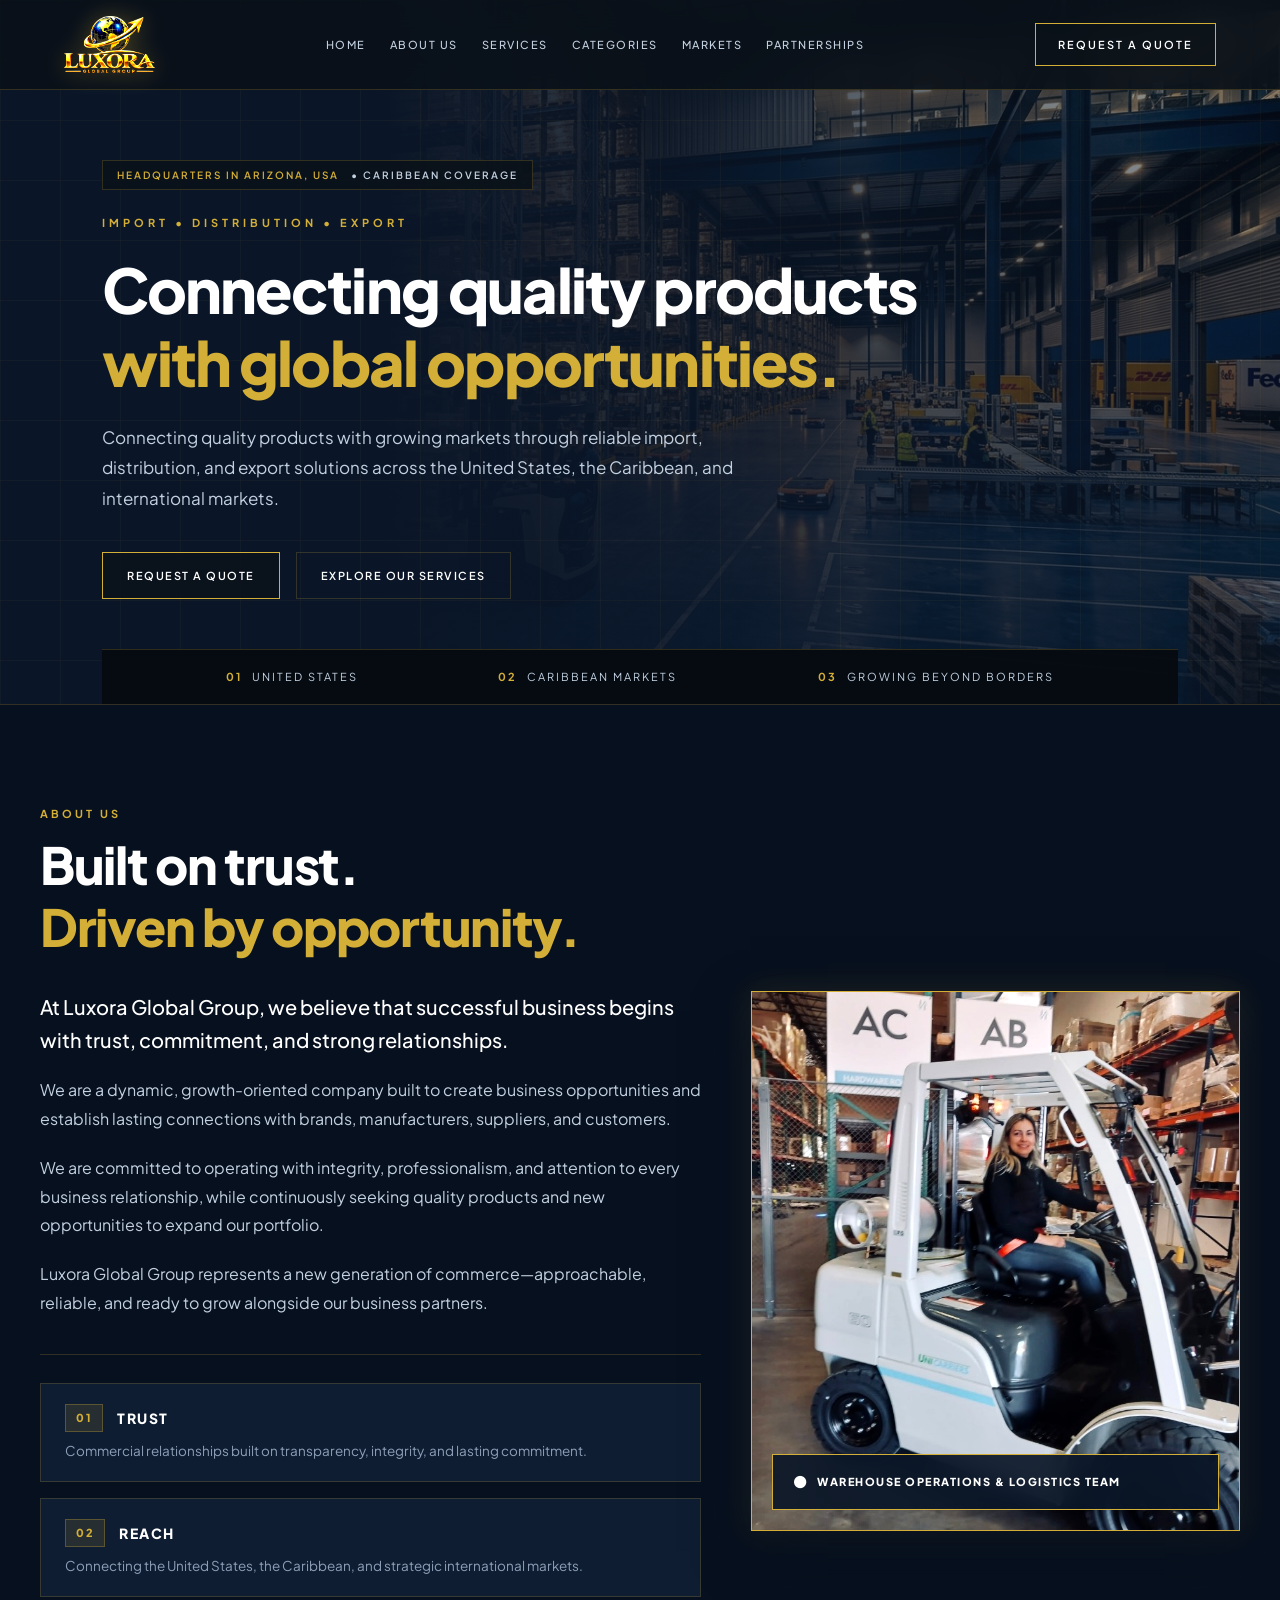
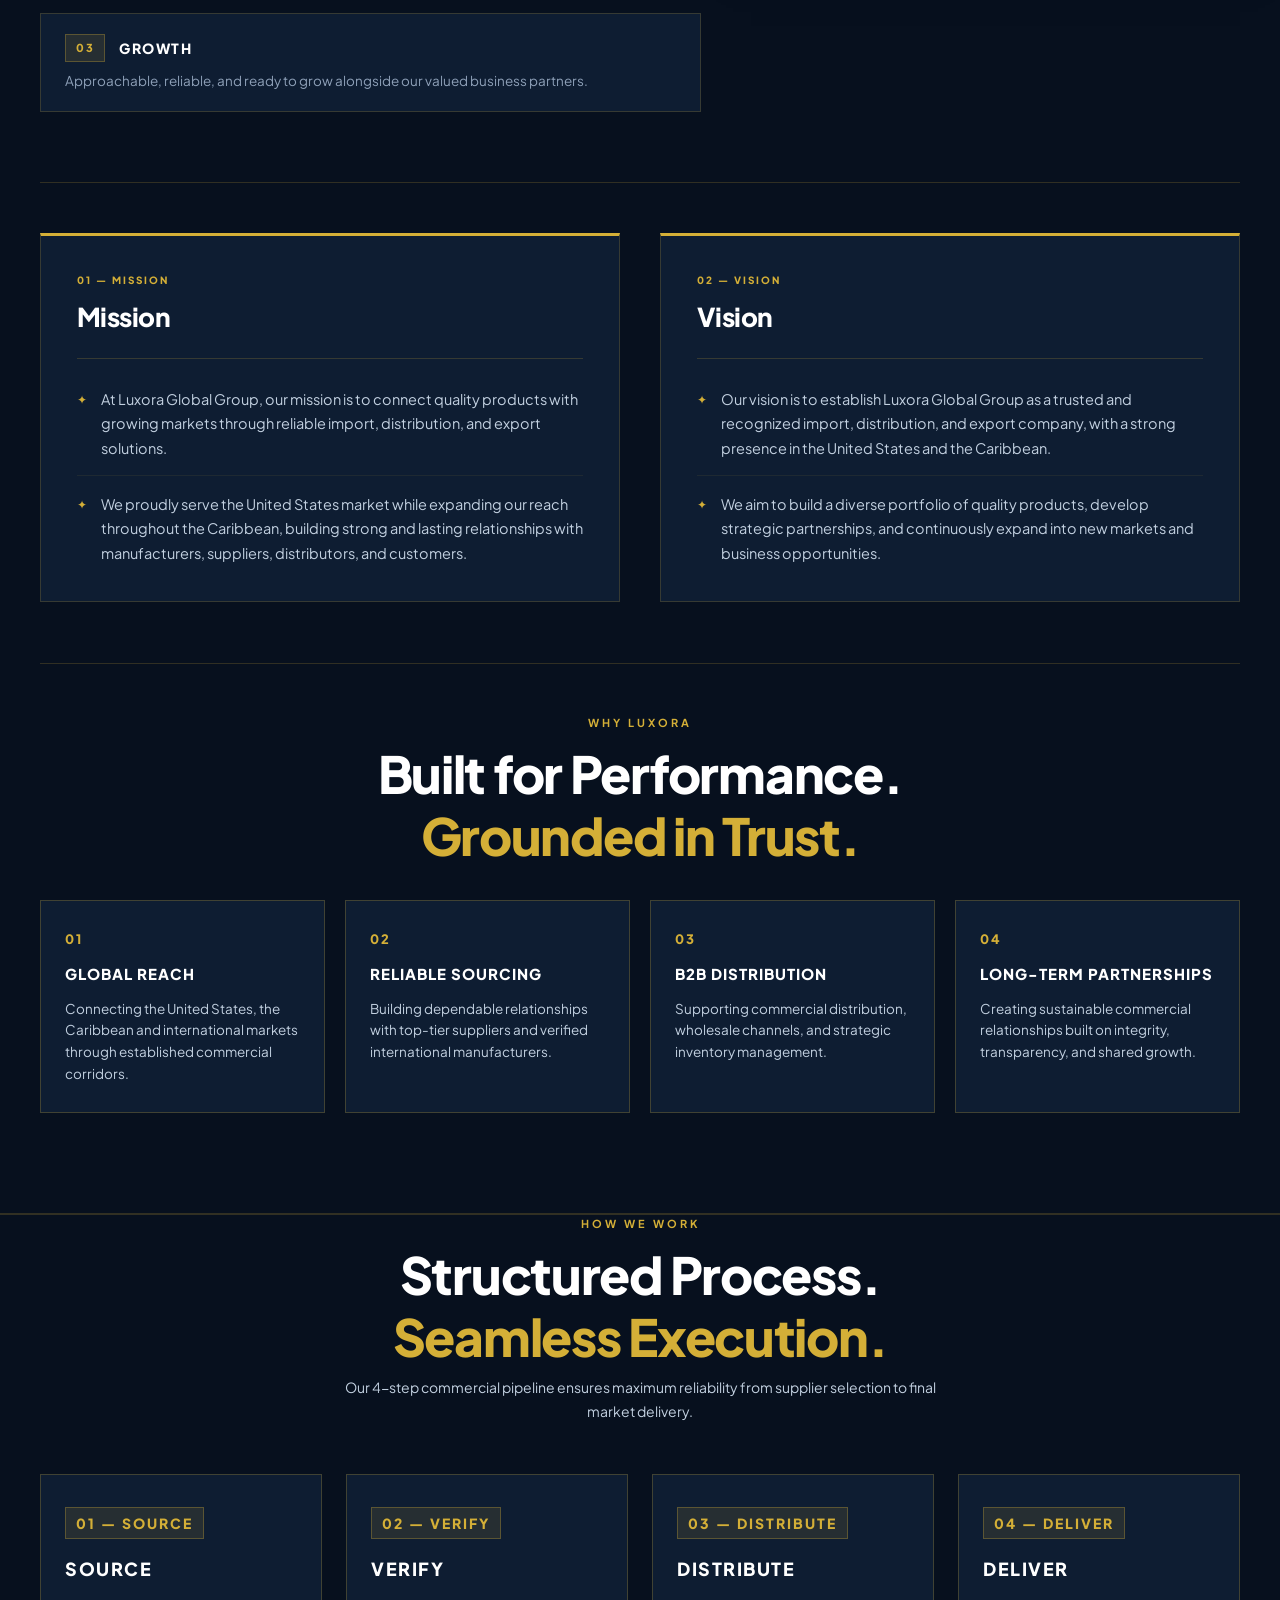
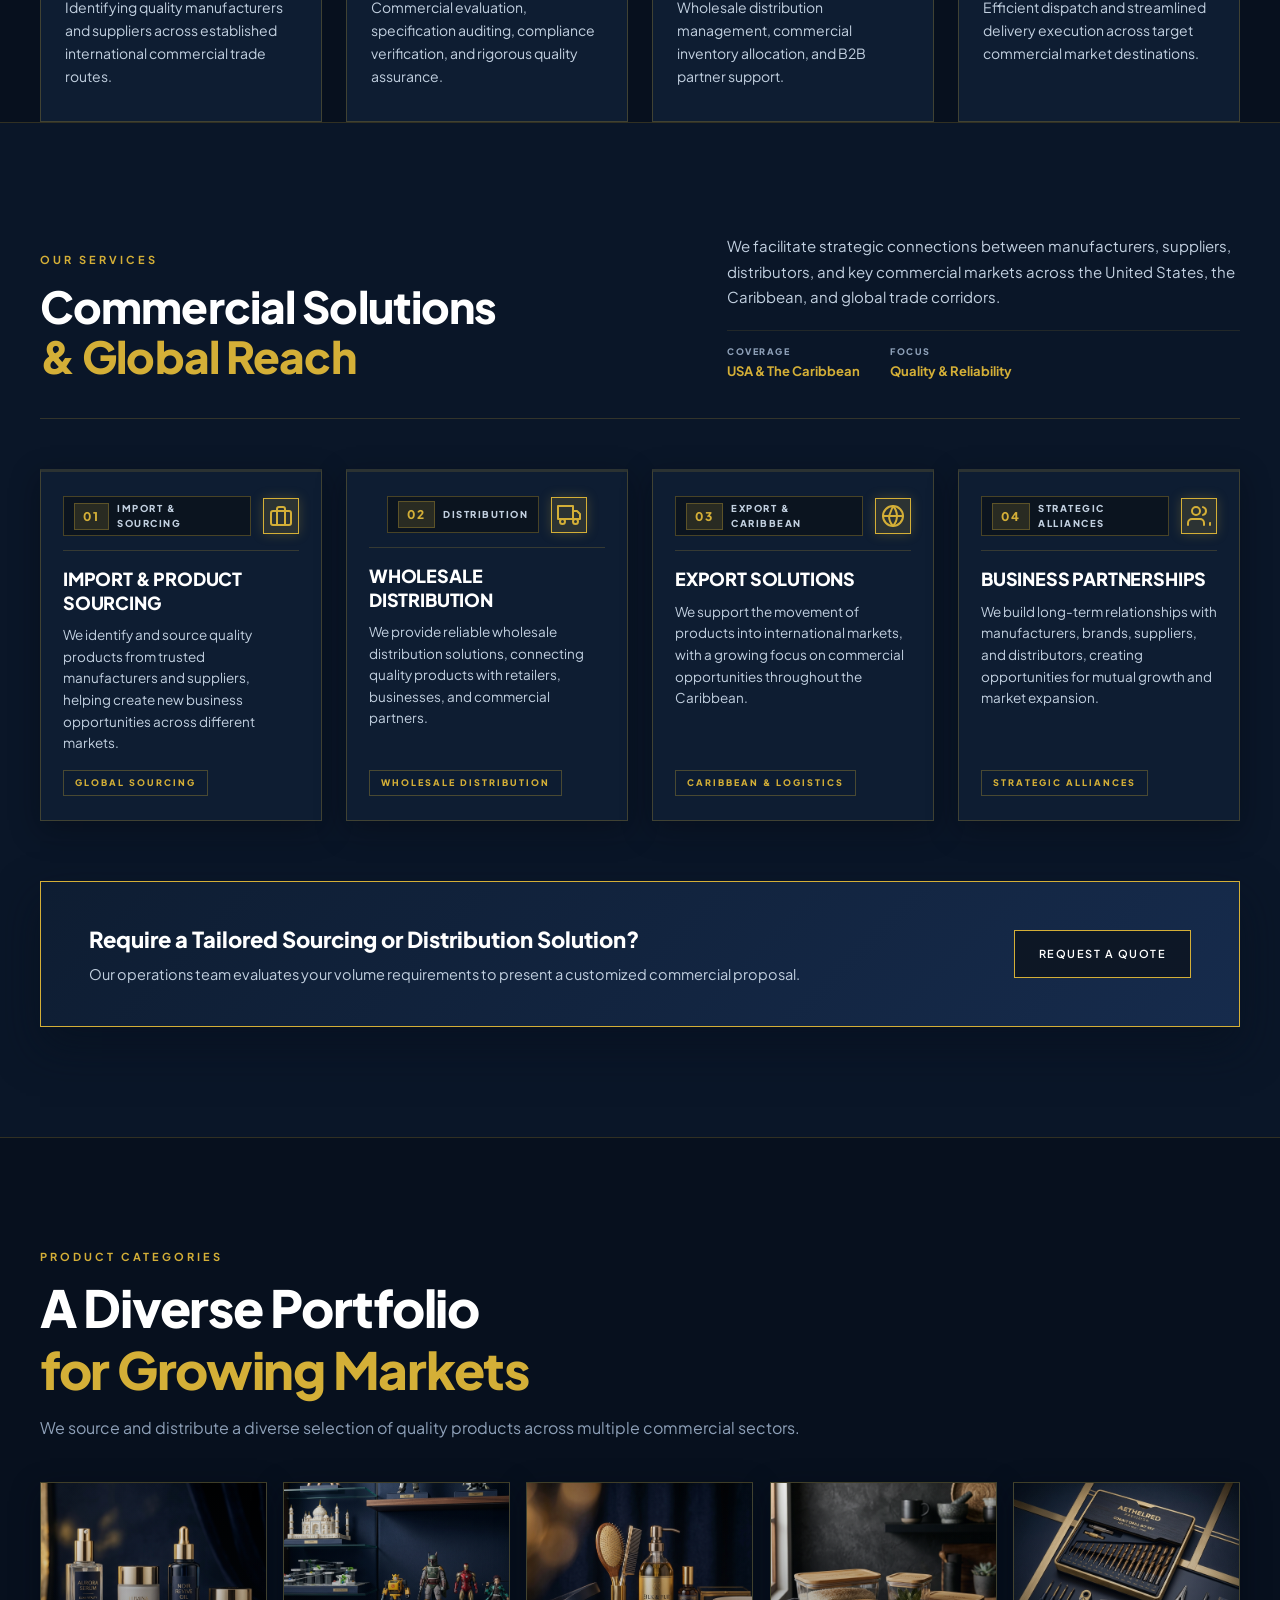
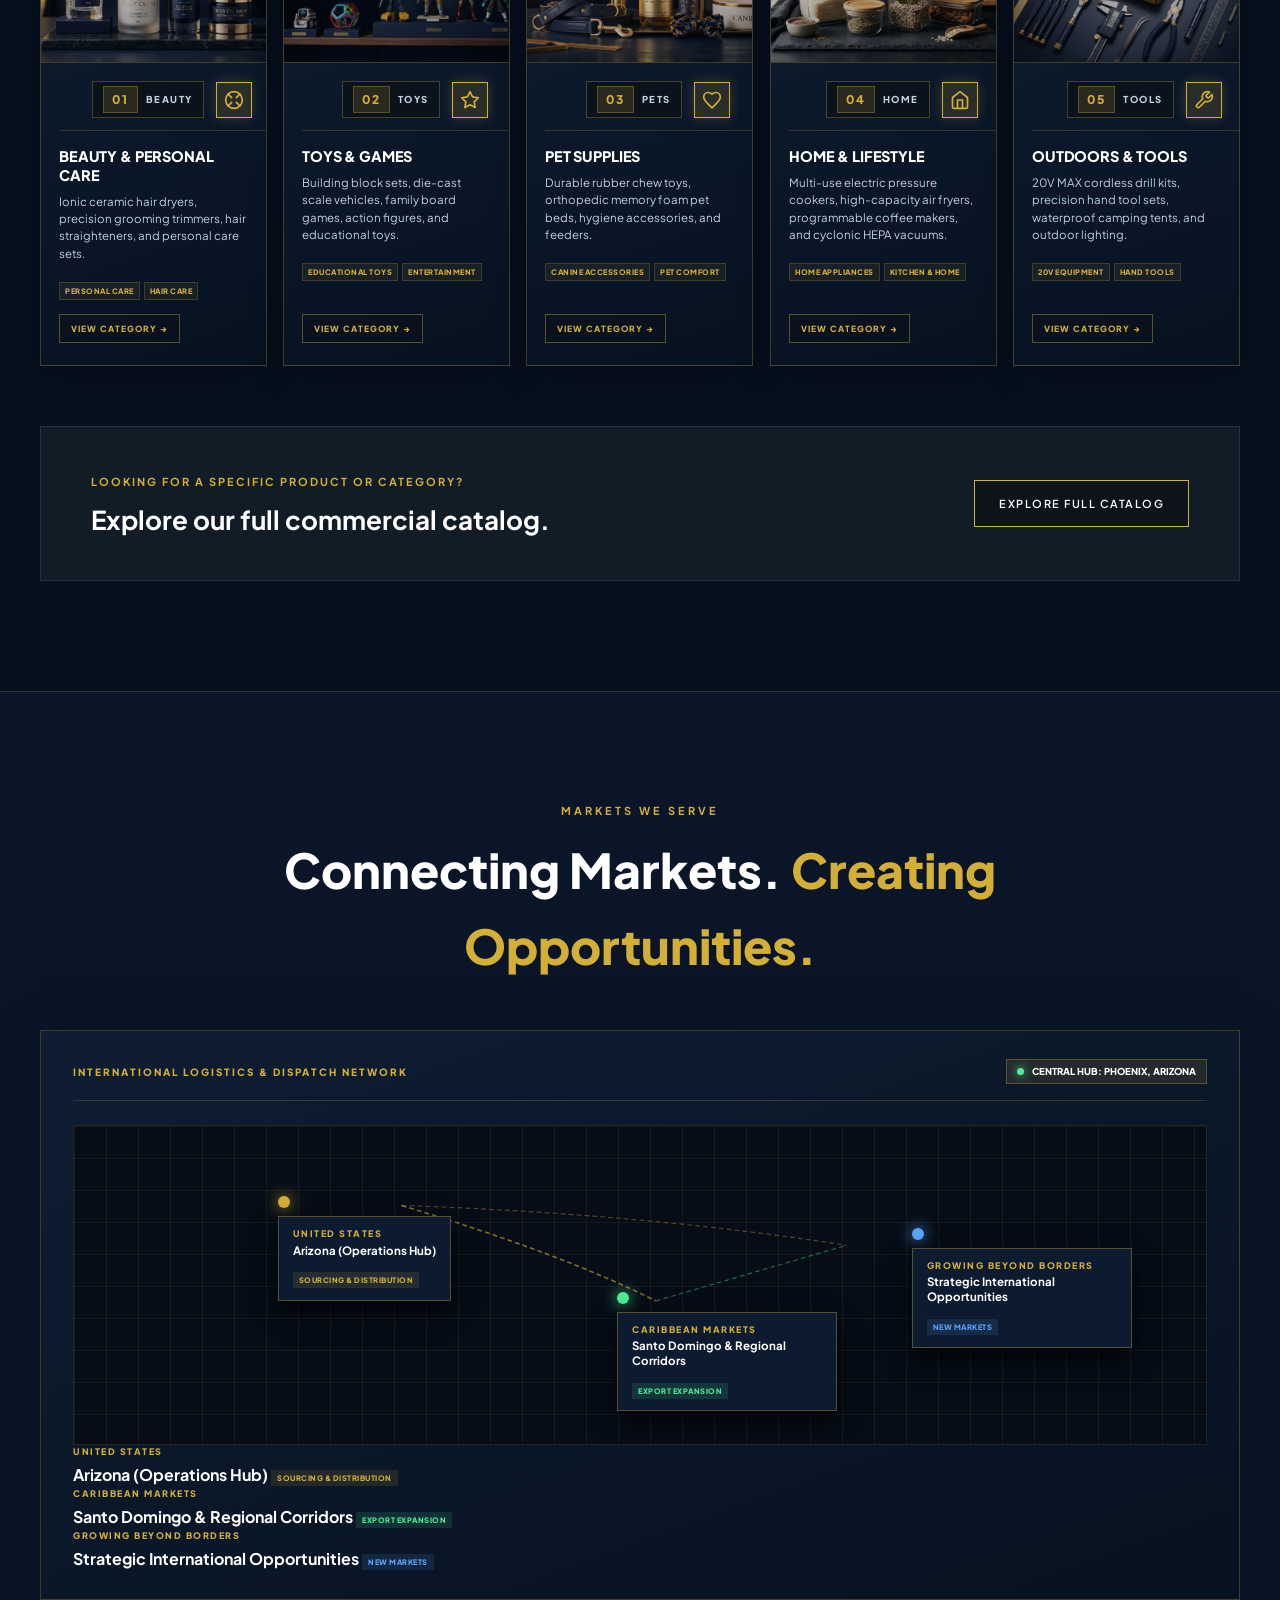
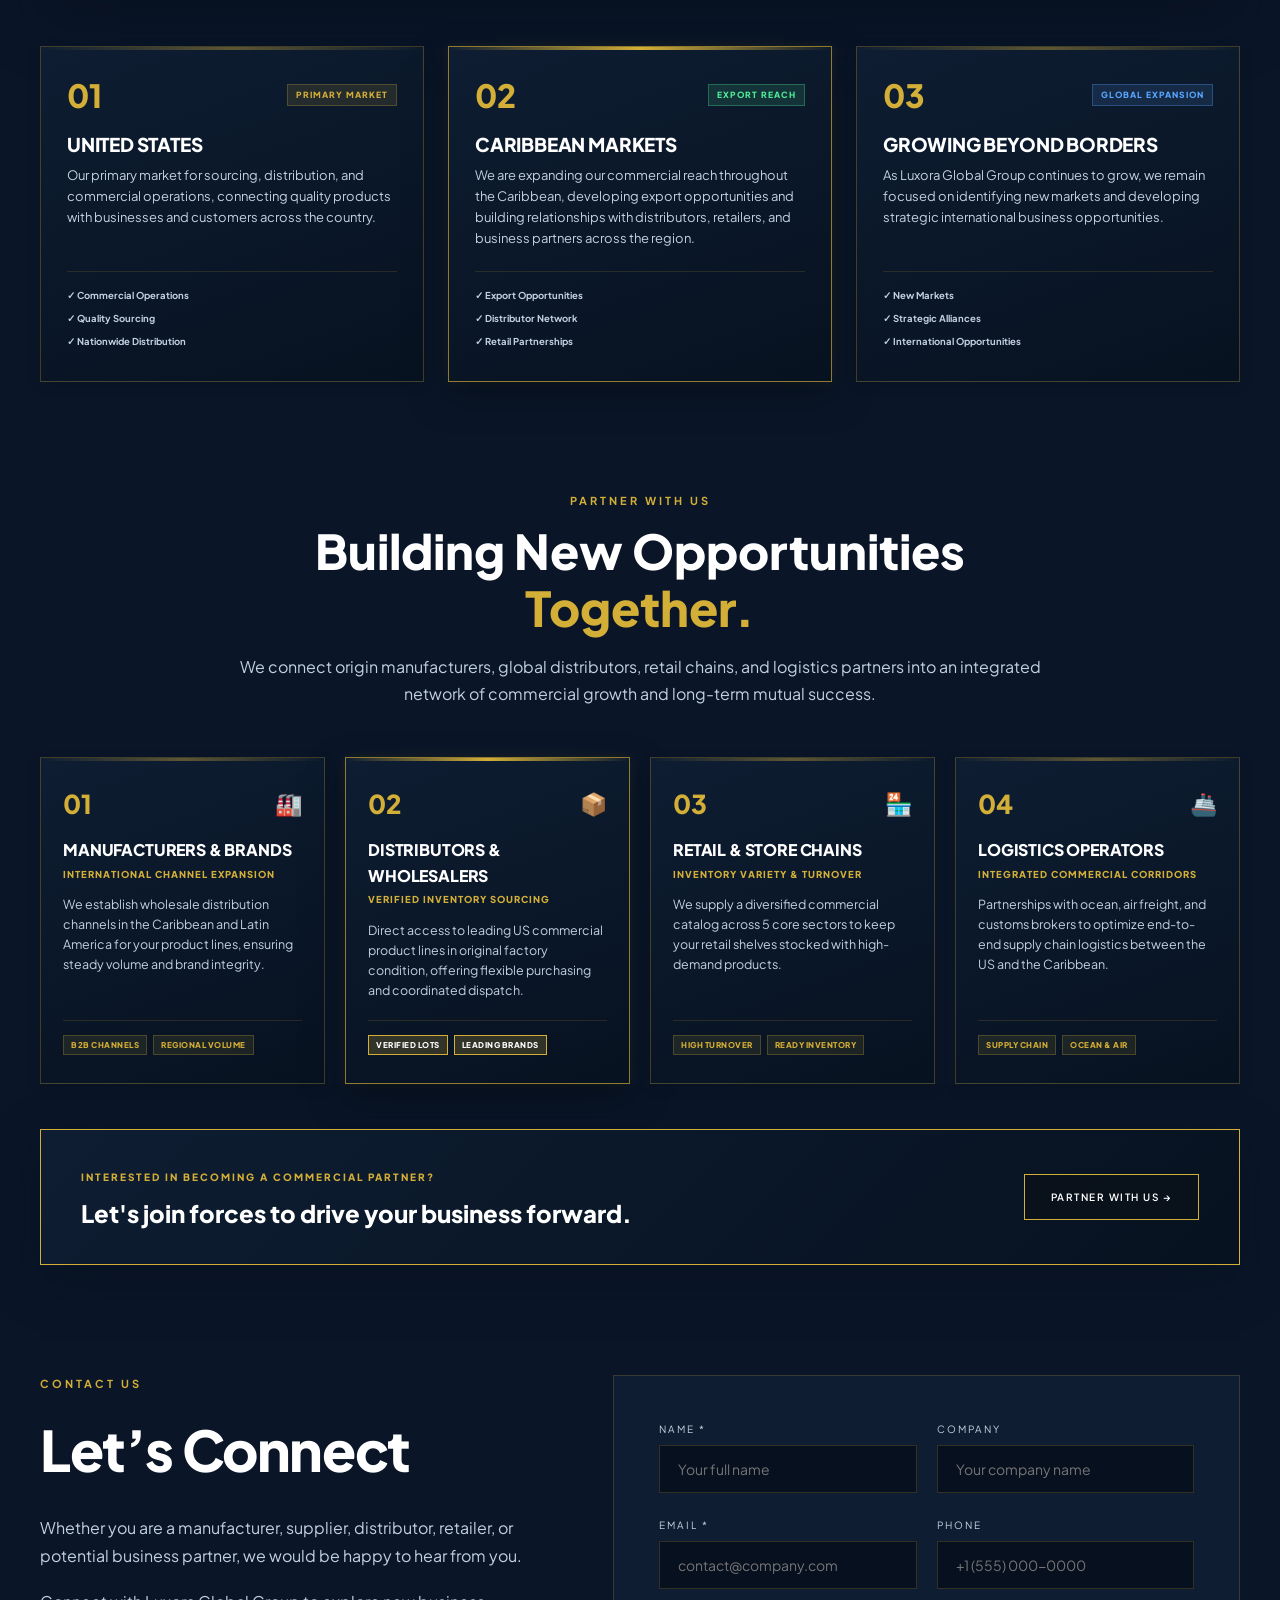
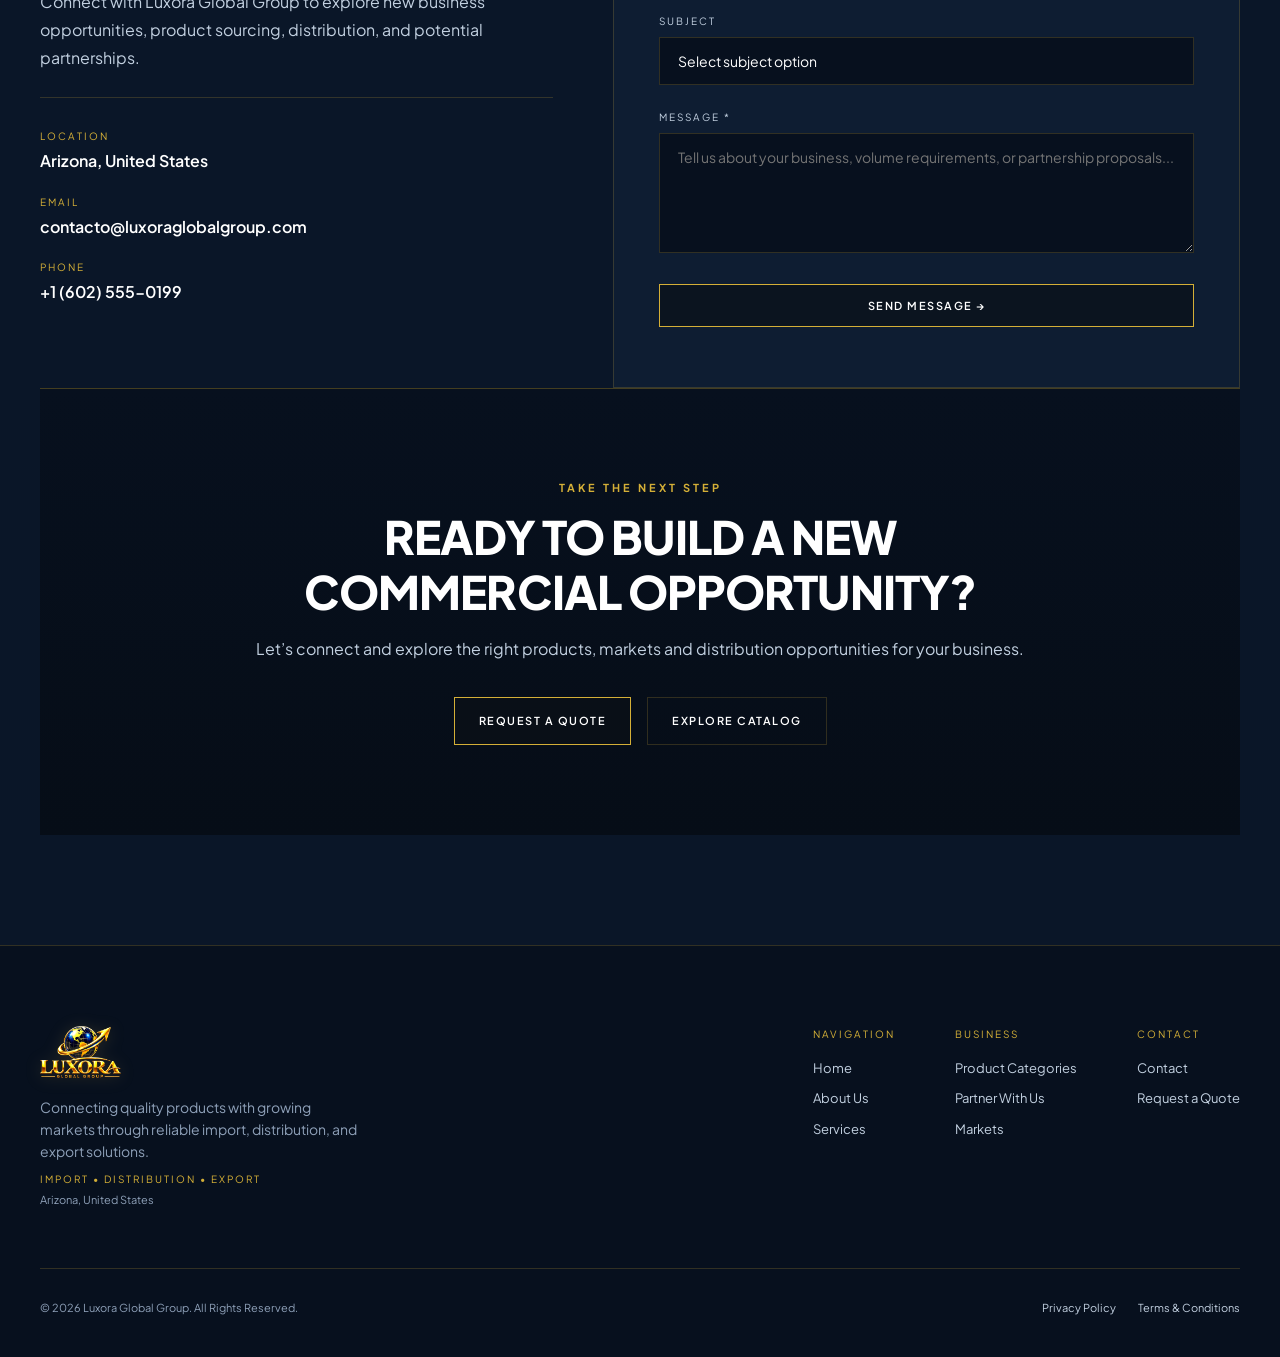
<file: index.html>
<!DOCTYPE html>
<html lang="en">
<head>
    <meta charset="UTF-8">
    <meta name="viewport" content="width=device-width, initial-scale=1.0">
    <title>Luxora Global Group | Import, Wholesale Distribution & Export Solutions</title>
    <meta name="description" content="Luxora Global Group connects quality products with growing markets through reliable import, distribution, and export solutions across the United States and the Caribbean.">
    <link rel="preconnect" href="https://fonts.googleapis.com">
    <link rel="preconnect" href="https://fonts.gstatic.com" crossorigin>
    <link href="https://fonts.googleapis.com/css2?family=Plus+Jakarta+Sans:wght@400;500;600;700;800&display=swap" rel="stylesheet">
    <link rel="stylesheet" href="css/style.css">
</head>
<body>

    <!-- =========================================
         NAVBAR
    ========================================== -->
    <header class="navbar" id="navbar">
        <a href="index.html" class="logo">
            <img src="assets/logo.png" alt="Luxora Global Group">
        </a>

        <nav class="nav-links">
            <a href="index.html#home">HOME</a>
            <a href="index.html#about">ABOUT US</a>
            <a href="index.html#services">SERVICES</a>
            <a href="catalog.html">CATEGORIES</a>
            <a href="index.html#markets">MARKETS</a>
            <a href="index.html#partners">PARTNERSHIPS</a>
        </nav>

        <a href="contact.html" class="nav-cta">
            REQUEST A QUOTE
        </a>

        <button class="menu-toggle" id="menuToggle" aria-label="Open menu" aria-expanded="false">
            <span></span>
            <span></span>
        </button>
    </header>

    <!-- =========================================
         MOBILE MENU
    ========================================== -->
    <div class="mobile-menu" id="mobileMenu">
        <a href="index.html#home">HOME</a>
        <a href="index.html#about">ABOUT US</a>
        <a href="index.html#services">SERVICES</a>
        <a href="catalog.html">CATEGORIES</a>
        <a href="index.html#markets">MARKETS</a>
        <a href="index.html#partners">PARTNERSHIPS</a>
        <a href="contact.html" class="mobile-cta">
            REQUEST A QUOTE
        </a>
    </div>

    <main>
        <!-- =========================================
             HERO SECTION
        ========================================== -->
        <section class="hero" id="home">
            <div class="hero-glow"></div>

            <div class="hero-container section-container">
                <div class="hero-content">
                    <div class="hero-metadata-badge">
                        HEADQUARTERS IN ARIZONA, USA <span>• CARIBBEAN COVERAGE</span>
                    </div>

                    <div class="eyebrow">
                        IMPORT • DISTRIBUTION • EXPORT
                    </div>

                    <h1>
                        Connecting quality products
                        <span>with global opportunities.</span>
                    </h1>

                    <p class="hero-text">
                        Connecting quality products with growing markets through reliable import, distribution, and export solutions across the United States, the Caribbean, and international markets.
                    </p>

                    <div class="hero-actions">
                        <a href="contact.html" class="btn btn-primary">
                            REQUEST A QUOTE
                        </a>

                        <a href="#services" class="btn btn-outline">
                            EXPLORE OUR SERVICES
                        </a>
                    </div>
                </div>
            </div>

            <!-- Ticker Bottom Bar -->
            <div class="hero-bottom">
                <div>
                    <strong>01</strong>
                    <span>United States</span>
                </div>
                <div>
                    <strong>02</strong>
                    <span>Caribbean Markets</span>
                </div>
                <div>
                    <strong>03</strong>
                    <span>Growing Beyond Borders</span>
                </div>
            </div>
        </section>

        <!-- =========================================
             ABOUT US / ABOUT LUXORA
        ========================================== -->
        <section class="about section" id="about">
            <div class="section-container">
                <div class="section-heading reveal" style="margin-bottom: 25px;">
                    <span class="section-number">ABOUT US</span>
                    <h2>
                        Built on trust.
                        <span>Driven by opportunity.</span>
                    </h2>
                </div>

                <!-- 2-Column Corporate Grid -->
                <div class="about-grid reveal">
                    <!-- Left Column: Official Client Text Narrative -->
                    <div class="about-main">
                        <p class="large-text">
                            At Luxora Global Group, we believe that successful business begins with trust, commitment, and strong relationships.
                        </p>
                        <p>
                            We are a dynamic, growth-oriented company built to create business opportunities and establish lasting connections with brands, manufacturers, suppliers, and customers.
                        </p>
                        <p>
                            We are committed to operating with integrity, professionalism, and attention to every business relationship, while continuously seeking quality products and new opportunities to expand our portfolio.
                        </p>
                        <p>
                            Luxora Global Group represents a new generation of commerce—approachable, reliable, and ready to grow alongside our business partners.
                        </p>

                        <!-- 3 Corporate Indicators -->
                        <div class="about-indicators">
                            <div class="indicator-card">
                                <div class="indicator-header">
                                    <span class="indicator-number">01</span>
                                    <strong>TRUST</strong>
                                </div>
                                <p>Commercial relationships built on transparency, integrity, and lasting commitment.</p>
                            </div>

                            <div class="indicator-card">
                                <div class="indicator-header">
                                    <span class="indicator-number">02</span>
                                    <strong>REACH</strong>
                                </div>
                                <p>Connecting the United States, the Caribbean, and strategic international markets.</p>
                            </div>

                            <div class="indicator-card">
                                <div class="indicator-header">
                                    <span class="indicator-number">03</span>
                                    <strong>GROWTH</strong>
                                </div>
                                <p>Approachable, reliable, and ready to grow alongside our valued business partners.</p>
                            </div>
                        </div>
                    </div>

                    <!-- Right Column: Operations Team Showcase -->
                    <div class="about-worker-showcase">
                        <div class="worker-image-frame">
                            <img src="assets/about_worker.jpg" alt="Luxora Global Group Warehouse Operations & Logistics Team">
                            <div class="worker-image-badge">
                                <span class="badge-dot">●</span>
                                <strong>WAREHOUSE OPERATIONS & LOGISTICS TEAM</strong>
                            </div>
                        </div>
                    </div>
                </div>

                <!-- Mission & Vision Cards (Exact Client Verbatim Text) -->
                <div class="corporate-strategy-grid reveal">
                    <article class="strategy-card">
                        <div class="strategy-card-header">
                            <span class="strategy-number">01 — MISSION</span>
                            <h3>Mission</h3>
                        </div>

                        <div class="strategy-verbatim-body">
                            <div class="strategy-text-item">
                                <span class="pillar-bullet">✦</span>
                                <p>At Luxora Global Group, our mission is to connect quality products with growing markets through reliable import, distribution, and export solutions.</p>
                            </div>
                            <div class="strategy-text-item">
                                <span class="pillar-bullet">✦</span>
                                <p>We proudly serve the United States market while expanding our reach throughout the Caribbean, building strong and lasting relationships with manufacturers, suppliers, distributors, and customers.</p>
                            </div>
                        </div>
                    </article>

                    <article class="strategy-card">
                        <div class="strategy-card-header">
                            <span class="strategy-number">02 — VISION</span>
                            <h3>Vision</h3>
                        </div>

                        <div class="strategy-verbatim-body">
                            <div class="strategy-text-item">
                                <span class="pillar-bullet">✦</span>
                                <p>Our vision is to establish Luxora Global Group as a trusted and recognized import, distribution, and export company, with a strong presence in the United States and the Caribbean.</p>
                            </div>
                            <div class="strategy-text-item">
                                <span class="pillar-bullet">✦</span>
                                <p>We aim to build a diverse portfolio of quality products, develop strategic partnerships, and continuously expand into new markets and business opportunities.</p>
                            </div>
                        </div>
                    </article>
                </div>

                <!-- NEW: WHY LUXORA (4 Corporate Pillars) -->
                <div class="why-luxora-section reveal">
                    <div class="section-heading centered" style="margin-bottom: 20px;">
                        <span class="section-number">WHY LUXORA</span>
                        <h2>
                            Built for Performance.
                            <span>Grounded in Trust.</span>
                        </h2>
                    </div>

                    <div class="why-luxora-grid">
                        <div class="why-pillar-card">
                            <span class="why-pillar-num">01</span>
                            <h3>GLOBAL REACH</h3>
                            <p>Connecting the United States, the Caribbean and international markets through established commercial corridors.</p>
                        </div>

                        <div class="why-pillar-card">
                            <span class="why-pillar-num">02</span>
                            <h3>RELIABLE SOURCING</h3>
                            <p>Building dependable relationships with top-tier suppliers and verified international manufacturers.</p>
                        </div>

                        <div class="why-pillar-card">
                            <span class="why-pillar-num">03</span>
                            <h3>B2B DISTRIBUTION</h3>
                            <p>Supporting commercial distribution, wholesale channels, and strategic inventory management.</p>
                        </div>

                        <div class="why-pillar-card">
                            <span class="why-pillar-num">04</span>
                            <h3>LONG-TERM PARTNERSHIPS</h3>
                            <p>Creating sustainable commercial relationships built on integrity, transparency, and shared growth.</p>
                        </div>
                    </div>
                </div>
            </div>
        </section>

        <!-- =========================================
             NEW SECTION: HOW WE WORK (4-Step Pipeline)
        ========================================== -->
        <section class="how-we-work section" id="how-we-work" style="background: var(--black-soft); border-top: 1px solid var(--border); border-bottom: 1px solid var(--border);">
            <div class="section-container">
                <div class="section-heading centered reveal" style="margin-bottom: 25px;">
                    <span class="section-number">HOW WE WORK</span>
                    <h2>
                        Structured Process.
                        <span>Seamless Execution.</span>
                    </h2>
                    <p style="max-width: 600px; margin: 10px auto 0 auto; color: var(--gray-light); font-size: 14px;">
                        Our 4-step commercial pipeline ensures maximum reliability from supplier selection to final market delivery.
                    </p>
                </div>

                <div class="how-we-work-grid reveal">
                    <div class="work-step-card">
                        <span class="work-step-num">01 — SOURCE</span>
                        <h3>SOURCE</h3>
                        <p>Identifying quality manufacturers and suppliers across established international commercial trade routes.</p>
                    </div>

                    <div class="work-step-card">
                        <span class="work-step-num">02 — VERIFY</span>
                        <h3>VERIFY</h3>
                        <p>Commercial evaluation, specification auditing, compliance verification, and rigorous quality assurance.</p>
                    </div>

                    <div class="work-step-card">
                        <span class="work-step-num">03 — DISTRIBUTE</span>
                        <h3>DISTRIBUTE</h3>
                        <p>Wholesale distribution management, commercial inventory allocation, and B2B partner support.</p>
                    </div>

                    <div class="work-step-card">
                        <span class="work-step-num">04 — DELIVER</span>
                        <h3>DELIVER</h3>
                        <p>Efficient dispatch and streamlined delivery execution across target commercial market destinations.</p>
                    </div>
                </div>
            </div>
        </section>

        <!-- =========================================
             OUR SERVICES (Exact Client Verbatim Text)
        ========================================== -->
        <section class="services section" id="services">
            <div class="section-container">
                <div class="section-heading-split reveal">
                    <div class="heading-split-left">
                        <span class="section-number">OUR SERVICES</span>
                        <h2>
                            Commercial Solutions
                            <span>& Global Reach</span>
                        </h2>
                    </div>
                    <div class="heading-split-right">
                        <p>
                            We facilitate strategic connections between manufacturers, suppliers, distributors, and key commercial markets across the United States, the Caribbean, and global trade corridors.
                        </p>
                        <div class="heading-split-metrics">
                            <div class="metric-item">
                                <span>COVERAGE</span>
                                <strong>USA & The Caribbean</strong>
                            </div>
                            <div class="metric-item">
                                <span>FOCUS</span>
                                <strong>Quality & Reliability</strong>
                            </div>
                        </div>
                    </div>
                </div>

                <div class="services-grid four-services">
                    <!-- Service 01: IMPORT & PRODUCT SOURCING -->
                    <article class="service-card reveal">
                        <div class="service-card-top">
                            <div class="service-meta-badge">
                                <span class="service-number">01</span>
                                <span class="service-category-label">IMPORT & SOURCING</span>
                            </div>
                            <div class="service-icon">
                                <svg width="24" height="24" viewBox="0 0 24 24" fill="none" stroke="currentColor" stroke-width="2" stroke-linecap="round" stroke-linejoin="round"><rect x="2" y="7" width="20" height="14" rx="2" ry="2"/><path d="M16 21V5a2 2 0 0 0-2-2h-4a2 2 0 0 0-2 2v16"/></svg>
                            </div>
                        </div>
                        <h3>IMPORT & PRODUCT SOURCING</h3>
                        <p>
                            We identify and source quality products from trusted manufacturers and suppliers, helping create new business opportunities across different markets.
                        </p>
                        <span class="service-tag">GLOBAL SOURCING</span>
                    </article>

                    <!-- Service 02: WHOLESALE DISTRIBUTION -->
                    <article class="service-card reveal">
                        <div class="service-card-top">
                            <div class="service-meta-badge">
                                <span class="service-number">02</span>
                                <span class="service-category-label">DISTRIBUTION</span>
                            </div>
                            <div class="service-icon">
                                <svg width="24" height="24" viewBox="0 0 24 24" fill="none" stroke="currentColor" stroke-width="2" stroke-linecap="round" stroke-linejoin="round"><rect x="1" y="3" width="15" height="13"/><polygon points="16 8 20 8 23 11 23 16 16 16 16 8"/><circle cx="5.5" cy="18.5" r="2.5"/><circle cx="18.5" cy="18.5" r="2.5"/></svg>
                            </div>
                        </div>
                        <h3>WHOLESALE DISTRIBUTION</h3>
                        <p>
                            We provide reliable wholesale distribution solutions, connecting quality products with retailers, businesses, and commercial partners.
                        </p>
                        <span class="service-tag">WHOLESALE DISTRIBUTION</span>
                    </article>

                    <!-- Service 03: EXPORT SOLUTIONS -->
                    <article class="service-card reveal">
                        <div class="service-card-top">
                            <div class="service-meta-badge">
                                <span class="service-number">03</span>
                                <span class="service-category-label">EXPORT & CARIBBEAN</span>
                            </div>
                            <div class="service-icon">
                                <svg width="24" height="24" viewBox="0 0 24 24" fill="none" stroke="currentColor" stroke-width="2" stroke-linecap="round" stroke-linejoin="round"><circle cx="12" cy="12" r="10"/><line x1="2" y1="12" x2="22" y2="12"/><path d="M12 2a15.3 15.3 0 0 1 4 10 15.3 15.3 0 0 1-4 10 15.3 15.3 0 0 1-4-10z"/></svg>
                            </div>
                        </div>
                        <h3>EXPORT SOLUTIONS</h3>
                        <p>
                            We support the movement of products into international markets, with a growing focus on commercial opportunities throughout the Caribbean.
                        </p>
                        <span class="service-tag">CARIBBEAN & LOGISTICS</span>
                    </article>

                    <!-- Service 04: BUSINESS PARTNERSHIPS -->
                    <article class="service-card reveal">
                        <div class="service-card-top">
                            <div class="service-meta-badge">
                                <span class="service-number">04</span>
                                <span class="service-category-label">STRATEGIC ALLIANCES</span>
                            </div>
                            <div class="service-icon">
                                <svg width="24" height="24" viewBox="0 0 24 24" fill="none" stroke="currentColor" stroke-width="2" stroke-linecap="round" stroke-linejoin="round"><path d="M17 21v-2a4 4 0 0 0-4-4H5a4 4 0 0 0-4 4v2"/><circle cx="9" cy="7" r="4"/><path d="M23 21v-2a4 4 0 0 1 0 7.75"/><path d="M16 3.13a4 4 0 0 1 0 7.75"/></svg>
                            </div>
                        </div>
                        <h3>BUSINESS PARTNERSHIPS</h3>
                        <p>
                            We build long-term relationships with manufacturers, brands, suppliers, and distributors, creating opportunities for mutual growth and market expansion.
                        </p>
                        <span class="service-tag">STRATEGIC ALLIANCES</span>
                    </article>
                </div>

                <!-- Services Banner -->
                <div class="services-cta-banner reveal">
                    <div class="cta-banner-content">
                        <h3>Require a Tailored Sourcing or Distribution Solution?</h3>
                        <p>Our operations team evaluates your volume requirements to present a customized commercial proposal.</p>
                    </div>
                    <a href="contact.html" class="btn btn-primary">
                        REQUEST A QUOTE
                    </a>
                </div>
            </div>
        </section>

        <!-- =========================================
             PRODUCT CATEGORIES OVERVIEW
        ========================================== -->
        <section class="categories section" id="categories">
            <div class="section-container">
                <div class="section-heading reveal">
                    <span class="section-number">PRODUCT CATEGORIES</span>
                    <h2>
                        A Diverse Portfolio
                        <span>for Growing Markets</span>
                    </h2>
                    <p>
                        We source and distribute a diverse selection of quality products across multiple commercial sectors.
                    </p>
                </div>

                <div class="categories-grid five-categories">
                    <!-- Category 01 -->
                    <article class="category-card reveal">
                        <div class="category-card-accent"></div>
                        <div class="category-card-thumb">
                            <img src="assets/cat_beauty.jpg" alt="Beauty & Personal Care" class="category-card-img">
                            <div class="category-card-overlay"></div>
                        </div>
                        <div class="category-card-top">
                            <div class="service-meta-badge">
                                <span class="service-number">01</span>
                                <span class="service-category-label">BEAUTY</span>
                            </div>
                            <div class="service-icon">
                                <svg width="20" height="20" viewBox="0 0 24 24" fill="none" stroke="currentColor" stroke-width="2" stroke-linecap="round" stroke-linejoin="round"><circle cx="12" cy="12" r="10"/><path d="m4.93 4.93 4.24 4.24"/><path d="m14.83 9.17 4.24-4.24"/><path d="m14.83 14.83 4.24 4.24"/><path d="m9.17 14.83-4.24 4.24"/></svg>
                            </div>
                        </div>
                        <h3>BEAUTY & PERSONAL CARE</h3>
                        <p>Ionic ceramic hair dryers, precision grooming trimmers, hair straighteners, and personal care sets.</p>
                        <div class="category-spec-chips">
                            <span>PERSONAL CARE</span>
                            <span>HAIR CARE</span>
                        </div>
                        <a href="catalog.html?category=beauty" class="category-bottom-tag">VIEW CATEGORY →</a>
                    </article>

                    <!-- Category 02 -->
                    <article class="category-card reveal">
                        <div class="category-card-accent"></div>
                        <div class="category-card-thumb">
                            <img src="assets/cat_toys.jpg" alt="Toys & Games" class="category-card-img">
                            <div class="category-card-overlay"></div>
                        </div>
                        <div class="category-card-top">
                            <div class="service-meta-badge">
                                <span class="service-number">02</span>
                                <span class="service-category-label">TOYS</span>
                            </div>
                            <div class="service-icon">
                                <svg width="20" height="20" viewBox="0 0 24 24" fill="none" stroke="currentColor" stroke-width="2" stroke-linecap="round" stroke-linejoin="round"><polygon points="12 2 15.09 8.26 22 9.27 17 14.14 18.18 21.02 12 17.77 5.82 21.02 7 14.14 2 9.27 8.91 8.26 12 2"/></svg>
                            </div>
                        </div>
                        <h3>TOYS & GAMES</h3>
                        <p>Building block sets, die-cast scale vehicles, family board games, action figures, and educational toys.</p>
                        <div class="category-spec-chips">
                            <span>EDUCATIONAL TOYS</span>
                            <span>ENTERTAINMENT</span>
                        </div>
                        <a href="catalog.html?category=toys" class="category-bottom-tag">VIEW CATEGORY →</a>
                    </article>

                    <!-- Category 03 -->
                    <article class="category-card reveal">
                        <div class="category-card-accent"></div>
                        <div class="category-card-thumb">
                            <img src="assets/cat_pets.jpg" alt="Pet Supplies" class="category-card-img">
                            <div class="category-card-overlay"></div>
                        </div>
                        <div class="category-card-top">
                            <div class="service-meta-badge">
                                <span class="service-number">03</span>
                                <span class="service-category-label">PETS</span>
                            </div>
                            <div class="service-icon">
                                <svg width="20" height="20" viewBox="0 0 24 24" fill="none" stroke="currentColor" stroke-width="2" stroke-linecap="round" stroke-linejoin="round"><path d="M12 21.35l-1.45-1.32C5.4 15.36 2 12.28 2 8.5 2 5.42 4.42 3 7.5 3c1.74 0 3.41.81 4.5 2.09C13.09 3.81 14.76 3 16.5 3 19.58 3 22 5.42 22 8.5c0 3.78-3.4 6.86-8.55 11.54L12 21.35z"/></svg>
                            </div>
                        </div>
                        <h3>PET SUPPLIES</h3>
                        <p>Durable rubber chew toys, orthopedic memory foam pet beds, hygiene accessories, and feeders.</p>
                        <div class="category-spec-chips">
                            <span>CANINE ACCESSORIES</span>
                            <span>PET COMFORT</span>
                        </div>
                        <a href="catalog.html?category=pets" class="category-bottom-tag">VIEW CATEGORY →</a>
                    </article>

                    <!-- Category 04 -->
                    <article class="category-card reveal">
                        <div class="category-card-accent"></div>
                        <div class="category-card-thumb">
                            <img src="assets/cat_home.jpg" alt="Home & Lifestyle" class="category-card-img">
                            <div class="category-card-overlay"></div>
                        </div>
                        <div class="category-card-top">
                            <div class="service-meta-badge">
                                <span class="service-number">04</span>
                                <span class="service-category-label">HOME</span>
                            </div>
                            <div class="service-icon">
                                <svg width="20" height="20" viewBox="0 0 24 24" fill="none" stroke="currentColor" stroke-width="2" stroke-linecap="round" stroke-linejoin="round"><path d="M3 9l9-7 9 7v11a2 2 0 0 1-2 2H5a2 2 0 0 1-2-2z"/><polyline points="9 22 9 12 15 12 15 22"/></svg>
                            </div>
                        </div>
                        <h3>HOME & LIFESTYLE</h3>
                        <p>Multi-use electric pressure cookers, high-capacity air fryers, programmable coffee makers, and cyclonic HEPA vacuums.</p>
                        <div class="category-spec-chips">
                            <span>HOME APPLIANCES</span>
                            <span>KITCHEN & HOME</span>
                        </div>
                        <a href="catalog.html?category=home" class="category-bottom-tag">VIEW CATEGORY →</a>
                    </article>

                    <!-- Category 05 -->
                    <article class="category-card reveal">
                        <div class="category-card-accent"></div>
                        <div class="category-card-thumb">
                            <img src="assets/cat_tools.jpg" alt="Outdoors & Tools" class="category-card-img">
                            <div class="category-card-overlay"></div>
                        </div>
                        <div class="category-card-top">
                            <div class="service-meta-badge">
                                <span class="service-number">05</span>
                                <span class="service-category-label">TOOLS</span>
                            </div>
                            <div class="service-icon">
                                <svg width="20" height="20" viewBox="0 0 24 24" fill="none" stroke="currentColor" stroke-width="2" stroke-linecap="round" stroke-linejoin="round"><path d="M14.7 6.3a1 1 0 0 0 0 1.4l1.6 1.6a1 1 0 0 0 1.4 0l3.77-3.77a6 6 0 0 1-7.94 7.94l-6.91 6.91a2.12 2.12 0 0 1-3-3l6.91-6.91a6 6 0 0 1 7.94-7.94l-3.76 3.76z"/></svg>
                            </div>
                        </div>
                        <h3>OUTDOORS & TOOLS</h3>
                        <p>20V MAX cordless drill kits, precision hand tool sets, waterproof camping tents, and outdoor lighting.</p>
                        <div class="category-spec-chips">
                            <span>20V EQUIPMENT</span>
                            <span>HAND TOOLS</span>
                        </div>
                        <a href="catalog.html?category=outdoor" class="category-bottom-tag">VIEW CATEGORY →</a>
                    </article>
                </div>

                <div class="categories-cta reveal">
                    <div>
                        <span style="color: var(--gold); font-size: 11px; font-weight: 700; letter-spacing: 2px; text-transform: uppercase;">LOOKING FOR A SPECIFIC PRODUCT OR CATEGORY?</span>
                        <h3 style="font-family: var(--font-serif); font-size: 26px; font-weight: 700; color: var(--white); margin-top: 6px;">Explore our full commercial catalog.</h3>
                    </div>

                    <div style="display: flex; gap: 15px; flex-wrap: wrap;">
                        <a href="catalog.html" class="btn btn-primary">
                            EXPLORE FULL CATALOG
                        </a>
                    </div>
                </div>
            </div>
        </section>

        <!-- =========================================
             MARKETS WE SERVE (Exact Client Verbatim Text)
        ========================================== -->
        <section class="markets section" id="markets">
            <div class="section-container">
                <div class="reveal" style="text-align: center; max-width: 800px; margin: 0 auto 45px auto;">
                    <span class="section-number">MARKETS WE SERVE</span>
                    <h2 style="font-family: var(--font-serif); font-size: clamp(32px, 4.5vw, 48px); font-weight: 800; color: var(--white); margin-top: 10px;">
                        Connecting Markets. <span style="color: var(--gold);">Creating Opportunities.</span>
                    </h2>
                </div>

                <!-- Interactive Trade Map Panel -->
                <div class="markets-map-showcase reveal">
                    <div class="map-showcase-header">
                        <span class="showcase-badge">INTERNATIONAL LOGISTICS & DISPATCH NETWORK</span>
                        <div class="showcase-live-pill">
                            <span class="live-dot"></span>
                            <span>CENTRAL HUB: PHOENIX, ARIZONA</span>
                        </div>
                    </div>

                    <div class="map-visual-container">
                        <div class="map-grid-bg"></div>
                        <div class="map-routes-svg">
                            <svg viewBox="0 0 1000 400" preserveAspectRatio="xMidYMid meet" width="100%" height="100%">
                                <path d="M 200,100 Q 400,160 520,220" fill="none" stroke="rgba(212, 175, 55, 0.6)" stroke-width="2" stroke-dasharray="6 4"/>
                                <path d="M 200,100 Q 500,110 760,150" fill="none" stroke="rgba(212, 175, 55, 0.35)" stroke-width="1.5" stroke-dasharray="4 4"/>
                                <path d="M 520,220 Q 640,185 760,150" fill="none" stroke="rgba(78, 237, 151, 0.4)" stroke-width="1.5" stroke-dasharray="4 4"/>
                            </svg>
                        </div>

                        <!-- Hub Pin 01: USA -->
                        <div class="map-hub-pin usa-pin">
                            <div class="pin-pulse"></div>
                            <div class="pin-card">
                                <span class="pin-country">UNITED STATES</span>
                                <strong>Arizona (Operations Hub)</strong>
                                <span class="pin-tag">SOURCING & DISTRIBUTION</span>
                            </div>
                        </div>

                        <!-- Hub Pin 02: Caribbean -->
                        <div class="map-hub-pin caribbean-pin">
                            <div class="pin-pulse green-pulse"></div>
                            <div class="pin-card">
                                <span class="pin-country">CARIBBEAN MARKETS</span>
                                <strong>Santo Domingo & Regional Corridors</strong>
                                <span class="pin-tag green-tag">EXPORT EXPANSION</span>
                            </div>
                        </div>

                        <!-- Hub Pin 03: Global -->
                        <div class="map-hub-pin global-pin">
                            <div class="pin-pulse blue-pulse"></div>
                            <div class="pin-card">
                                <span class="pin-country">GROWING BEYOND BORDERS</span>
                                <strong>Strategic International Opportunities</strong>
                                <span class="pin-tag blue-tag">NEW MARKETS</span>
                            </div>
                        </div>
                    </div>

                    <!-- Mobile-Only Clean Hub Cards (<768px) -->
                    <div class="mobile-map-hubs">
                        <div class="mobile-hub-card">
                            <span class="pin-country">UNITED STATES</span>
                            <strong>Arizona (Operations Hub)</strong>
                            <span class="pin-tag">SOURCING & DISTRIBUTION</span>
                        </div>
                        <div class="mobile-hub-card green-border">
                            <span class="pin-country green-text">CARIBBEAN MARKETS</span>
                            <strong>Santo Domingo & Regional Corridors</strong>
                            <span class="pin-tag green-tag">EXPORT EXPANSION</span>
                        </div>
                        <div class="mobile-hub-card blue-border">
                            <span class="pin-country blue-text">GROWING BEYOND BORDERS</span>
                            <strong>Strategic International Opportunities</strong>
                            <span class="pin-tag blue-tag">NEW MARKETS</span>
                        </div>
                    </div>
                </div>

                <!-- 3-Column Luxury Executive Market Cards (Exact Client Verbatim Text) -->
                <div class="markets-executive-grid reveal">
                    <div class="market-exec-card">
                        <div class="exec-card-top">
                            <span class="exec-card-num">01</span>
                            <span class="exec-card-pill">PRIMARY MARKET</span>
                        </div>
                        <h3>UNITED STATES</h3>
                        <p class="exec-card-desc">
                            Our primary market for sourcing, distribution, and commercial operations, connecting quality products with businesses and customers across the country.
                        </p>
                        <div class="exec-card-features">
                            <span>✓ Commercial Operations</span>
                            <span>✓ Quality Sourcing</span>
                            <span>✓ Nationwide Distribution</span>
                        </div>
                    </div>

                    <div class="market-exec-card active">
                        <div class="exec-card-top">
                            <span class="exec-card-num">02</span>
                            <span class="exec-card-pill green-pill">EXPORT REACH</span>
                        </div>
                        <h3>CARIBBEAN MARKETS</h3>
                        <p class="exec-card-desc">
                            We are expanding our commercial reach throughout the Caribbean, developing export opportunities and building relationships with distributors, retailers, and business partners across the region.
                        </p>
                        <div class="exec-card-features">
                            <span>✓ Export Opportunities</span>
                            <span>✓ Distributor Network</span>
                            <span>✓ Retail Partnerships</span>
                        </div>
                    </div>

                    <div class="market-exec-card">
                        <div class="exec-card-top">
                            <span class="exec-card-num">03</span>
                            <span class="exec-card-pill blue-pill">GLOBAL EXPANSION</span>
                        </div>
                        <h3>GROWING BEYOND BORDERS</h3>
                        <p class="exec-card-desc">
                            As Luxora Global Group continues to grow, we remain focused on identifying new markets and developing strategic international business opportunities.
                        </p>
                        <div class="exec-card-features">
                            <span>✓ New Markets</span>
                            <span>✓ Strategic Alliances</span>
                            <span>✓ International Opportunities</span>
                        </div>
                    </div>
                </div>
            </div>
        </section>

        <!-- =========================================
             PARTNER WITH US / PARTNERSHIPS
        ========================================== -->
        <section class="partner-banner section" id="partners">
            <div class="section-container">
                <div class="partner-header-box reveal" style="text-align: center; max-width: 820px; margin: 0 auto 50px auto;">
                    <span class="section-number">PARTNER WITH US</span>
                    <h2 style="font-family: var(--font-serif); font-size: clamp(32px, 4.5vw, 48px); font-weight: 800; color: var(--white); margin-top: 10px; line-height: 1.2;">
                        Building New Opportunities <span style="color: var(--gold);">Together.</span>
                    </h2>
                    <p style="color: var(--gray-light); font-size: 16px; line-height: 1.7; margin-top: 16px;">
                        We connect origin manufacturers, global distributors, retail chains, and logistics partners into an integrated network of commercial growth and long-term mutual success.
                    </p>
                </div>

                <!-- 4 Strategic Partner Pillars -->
                <div class="partner-pillars-grid reveal">
                    <div class="partner-pillar-card">
                        <div class="pillar-card-top">
                            <span class="pillar-num">01</span>
                            <span class="pillar-icon">🏭</span>
                        </div>
                        <h3>MANUFACTURERS & BRANDS</h3>
                        <span class="pillar-subtitle">International Channel Expansion</span>
                        <p class="pillar-desc">
                            We establish wholesale distribution channels in the Caribbean and Latin America for your product lines, ensuring steady volume and brand integrity.
                        </p>
                        <div class="pillar-footer">
                            <span class="pillar-chip">B2B CHANNELS</span>
                            <span class="pillar-chip">REGIONAL VOLUME</span>
                        </div>
                    </div>

                    <div class="partner-pillar-card active">
                        <div class="pillar-card-top">
                            <span class="pillar-num">02</span>
                            <span class="pillar-icon">📦</span>
                        </div>
                        <h3>DISTRIBUTORS & WHOLESALERS</h3>
                        <span class="pillar-subtitle">Verified Inventory Sourcing</span>
                        <p class="pillar-desc">
                            Direct access to leading US commercial product lines in original factory condition, offering flexible purchasing and coordinated dispatch.
                        </p>
                        <div class="pillar-footer">
                            <span class="pillar-chip gold-chip">VERIFIED LOTS</span>
                            <span class="pillar-chip gold-chip">LEADING BRANDS</span>
                        </div>
                    </div>

                    <div class="partner-pillar-card">
                        <div class="pillar-card-top">
                            <span class="pillar-num">03</span>
                            <span class="pillar-icon">🏪</span>
                        </div>
                        <h3>RETAIL & STORE CHAINS</h3>
                        <span class="pillar-subtitle">Inventory Variety & Turnover</span>
                        <p class="pillar-desc">
                            We supply a diversified commercial catalog across 5 core sectors to keep your retail shelves stocked with high-demand products.
                        </p>
                        <div class="pillar-footer">
                            <span class="pillar-chip">HIGH TURNOVER</span>
                            <span class="pillar-chip">READY INVENTORY</span>
                        </div>
                    </div>

                    <div class="partner-pillar-card">
                        <div class="pillar-card-top">
                            <span class="pillar-num">04</span>
                            <span class="pillar-icon">🚢</span>
                        </div>
                        <h3>LOGISTICS OPERATORS</h3>
                        <span class="pillar-subtitle">Integrated Commercial Corridors</span>
                        <p class="pillar-desc">
                            Partnerships with ocean, air freight, and customs brokers to optimize end-to-end supply chain logistics between the US and the Caribbean.
                        </p>
                        <div class="pillar-footer">
                            <span class="pillar-chip">SUPPLY CHAIN</span>
                            <span class="pillar-chip">OCEAN & AIR</span>
                        </div>
                    </div>
                </div>

                <!-- CTA Banner -->
                <div class="partner-cta-box reveal">
                    <div class="partner-cta-content">
                        <span style="font-family: var(--font-mono); font-size: 10px; font-weight: 800; color: var(--gold); letter-spacing: 2px; text-transform: uppercase;">INTERESTED IN BECOMING A COMMERCIAL PARTNER?</span>
                        <h3 style="font-family: var(--font-serif); font-size: 24px; font-weight: 800; color: var(--white); margin-top: 6px;">Let's join forces to drive your business forward.</h3>
                    </div>
                    <div class="partner-cta-buttons">
                        <a href="contact.html?subject=partnership" class="btn btn-primary" style="padding: 14px 26px; font-size: 10px; letter-spacing: 1.5px;">
                            PARTNER WITH US →
                        </a>
                    </div>
                </div>
            </div>
        </section>

        <!-- =========================================
             CONTACT US (Exact Client Verbatim Text)
        ========================================== -->
        <section class="contact section" id="contact">
            <div class="section-container">
                <div class="contact-grid">
                    <div class="contact-info reveal">
                        <span class="section-number">CONTACT US</span>
                        <h2>
                            Let’s Connect
                        </h2>
                        <p>
                            Whether you are a manufacturer, supplier, distributor, retailer, or potential business partner, we would be happy to hear from you.
                        </p>
                        <p>
                            Connect with Luxora Global Group to explore new business opportunities, product sourcing, distribution, and potential partnerships.
                        </p>

                        <div class="contact-details" style="margin-top: 25px;">
                            <div class="contact-detail">
                                <span>LOCATION</span>
                                <strong>Arizona, United States</strong>
                            </div>
                            <div class="contact-detail">
                                <span>EMAIL</span>
                                <strong>contacto@luxoraglobalgroup.com</strong>
                            </div>
                            <div class="contact-detail">
                                <span>PHONE</span>
                                <strong>+1 (602) 555-0199</strong>
                            </div>
                        </div>
                    </div>

                    <div class="contact-form-wrapper reveal">
                        <form id="contactForm">
                            <div class="form-row">
                                <div class="form-group">
                                    <label for="name">Name *</label>
                                    <input type="text" id="name" name="name" placeholder="Your full name" required>
                                </div>

                                <div class="form-group">
                                    <label for="company">Company</label>
                                    <input type="text" id="company" name="company" placeholder="Your company name">
                                </div>
                            </div>

                            <div class="form-row">
                                <div class="form-group">
                                    <label for="email">Email *</label>
                                    <input type="email" id="email" name="email" placeholder="contact@company.com" required>
                                </div>

                                <div class="form-group">
                                    <label for="phone">Phone</label>
                                    <input type="tel" id="phone" name="phone" placeholder="+1 (555) 000-0000">
                                </div>
                            </div>

                            <div class="form-group">
                                <label for="subject">Subject</label>
                                <select id="subject" name="subject">
                                    <option value="">Select subject option</option>
                                    <option value="product-sourcing">Product Sourcing & Supply</option>
                                    <option value="distribution">Wholesale Distribution</option>
                                    <option value="export">Export Solutions</option>
                                    <option value="partnership">Business Partnership</option>
                                    <option value="other">Other Inquiry</option>
                                </select>
                            </div>

                            <div class="form-group">
                                <label for="message">Message *</label>
                                <textarea id="message" name="message" rows="5" placeholder="Tell us about your business, volume requirements, or partnership proposals..." required></textarea>
                            </div>

                            <button type="submit" class="btn btn-primary form-submit" style="width: 100%; text-align: center; justify-content: center; padding: 14px; font-family: var(--font-mono); font-size: 11px; letter-spacing: 1.5px;">
                                SEND MESSAGE →
                            </button>

                            <p class="form-message" id="formMessage" aria-live="polite"></p>
                        </form>
                    </div>
                </div>
        <!-- =========================================
             PRE-FOOTER FINAL CTA
        ========================================== -->
        <section class="pre-footer-cta reveal">
            <div class="pre-footer-cta-container">
                <span class="section-number" style="display: block; margin-bottom: 12px;">TAKE THE NEXT STEP</span>
                <h2>
                    READY TO BUILD A NEW COMMERCIAL OPPORTUNITY?
                </h2>
                <p>
                    Let’s connect and explore the right products, markets and distribution opportunities for your business.
                </p>

                <div class="pre-footer-actions">
                    <a href="contact.html" class="btn btn-primary">
                        REQUEST A QUOTE
                    </a>
                    <a href="catalog.html" class="btn btn-outline">
                        EXPLORE CATALOG
                    </a>
                </div>
            </div>
        </section>
    </main>

    <!-- =========================================
         FOOTER (Exact Client Verbatim Text & Links)
    ========================================== -->
    <footer class="footer">
        <div class="section-container">
            <div class="footer-top">
                <div class="footer-brand">
                    <img src="assets/logo.png" alt="Luxora Global Group">
                    <p>
                        Connecting quality products with growing markets through reliable import, distribution, and export solutions.
                    </p>
                    <span style="display: block; margin-top: 8px; color: var(--gold); font-size: 10px; letter-spacing: 2px; text-transform: uppercase;">
                        IMPORT • DISTRIBUTION • EXPORT
                    </span>
                    <span style="display: block; margin-top: 4px; color: var(--gray); font-size: 11px;">
                        Arizona, United States
                    </span>
                </div>

                <div class="footer-links">
                    <div>
                        <span>NAVIGATION</span>
                        <a href="index.html#home">Home</a>
                        <a href="index.html#about">About Us</a>
                        <a href="index.html#services">Services</a>
                    </div>

                    <div>
                        <span>BUSINESS</span>
                        <a href="catalog.html">Product Categories</a>
                        <a href="index.html#partners">Partner With Us</a>
                        <a href="index.html#markets">Markets</a>
                    </div>

                    <div>
                        <span>CONTACT</span>
                        <a href="contact.html">Contact</a>
                        <a href="contact.html">Request a Quote</a>
                    </div>
                </div>
            </div>

            <div class="footer-bottom">
                <span>
                    © 2026 Luxora Global Group. All Rights Reserved.
                </span>
                <div>
                    <a href="#">Privacy Policy</a>
                    <a href="#">Terms & Conditions</a>
                </div>
            </div>
        </div>
    </footer>

    <script src="js/main.js"></script>
</body>
</html>
</file>
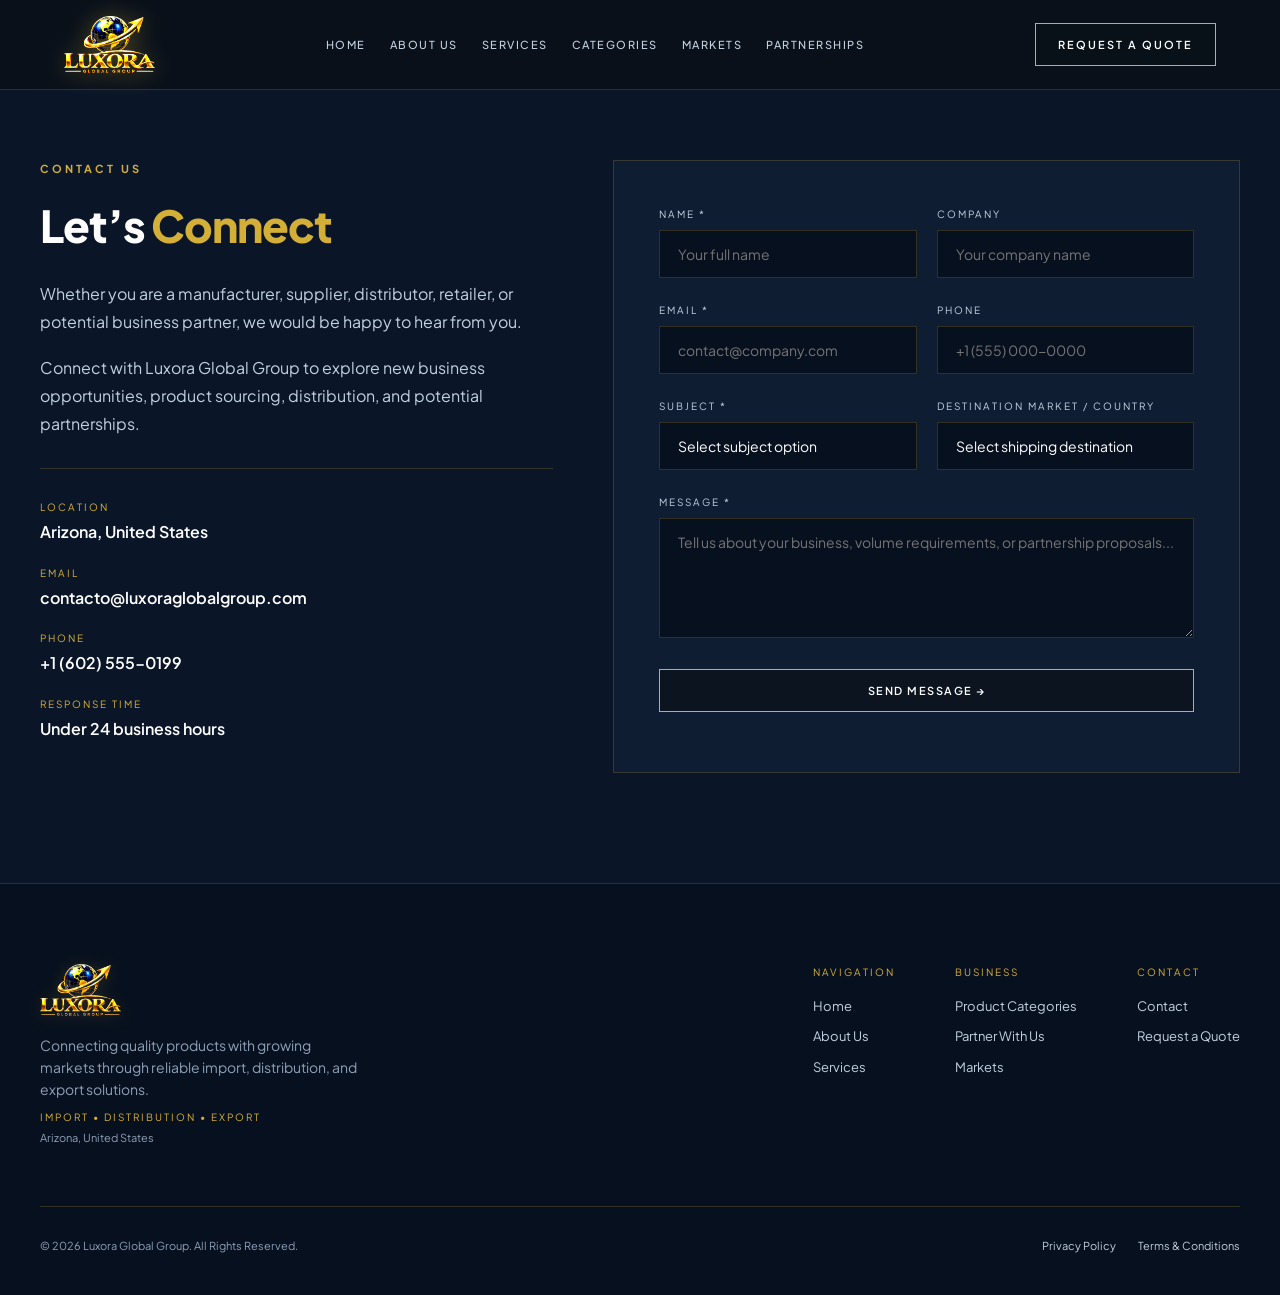
<file: contact.html>
<!DOCTYPE html>
<html lang="en">
<head>
    <meta charset="UTF-8">
    <meta name="viewport" content="width=device-width, initial-scale=1.0">
    <title>Contact Us | Luxora Global Group</title>
    <meta name="description" content="Connect with Luxora Global Group to explore new business opportunities, product sourcing, wholesale distribution, export solutions, and potential partnerships.">
    <link rel="preconnect" href="https://fonts.googleapis.com">
    <link rel="preconnect" href="https://fonts.gstatic.com" crossorigin>
    <link href="https://fonts.googleapis.com/css2?family=Plus+Jakarta+Sans:wght@400;500;600;700;800&display=swap" rel="stylesheet">
    <link rel="stylesheet" href="css/style.css">
</head>
<body>

    <!-- =========================================
         NAVBAR
    ========================================== -->
    <header class="navbar" id="navbar">
        <a href="index.html" class="logo">
            <img src="assets/logo.png" alt="Luxora Global Group">
        </a>

        <nav class="nav-links">
            <a href="index.html#home">HOME</a>
            <a href="index.html#about">ABOUT US</a>
            <a href="index.html#services">SERVICES</a>
            <a href="catalog.html">CATEGORIES</a>
            <a href="index.html#markets">MARKETS</a>
            <a href="index.html#partners">PARTNERSHIPS</a>
        </nav>

        <a href="contact.html" class="nav-cta">
            REQUEST A QUOTE
        </a>

        <button class="menu-toggle" id="menuToggle" aria-label="Open menu" aria-expanded="false">
            <span></span>
            <span></span>
        </button>
    </header>

    <!-- =========================================
         MOBILE MENU
    ========================================== -->
    <div class="mobile-menu" id="mobileMenu">
        <a href="index.html#home">HOME</a>
        <a href="index.html#about">ABOUT US</a>
        <a href="index.html#services">SERVICES</a>
        <a href="catalog.html">CATEGORIES</a>
        <a href="index.html#markets">MARKETS</a>
        <a href="index.html#partners">PARTNERSHIPS</a>
        <a href="contact.html" class="mobile-cta">
            REQUEST A QUOTE
        </a>
    </div>

    <main>
        <!-- =========================================
             CONTACT SECTION (Exact Client Verbatim Text)
        ========================================== -->
        <section class="contact section" id="contact" style="padding-top: 160px;">
            <div class="section-container">
                <div class="contact-grid">
                    <div class="contact-info reveal">
                        <span class="section-number">CONTACT US</span>
                        <h2 style="font-family: var(--font-serif); font-size: clamp(30px, 4vw, 44px); color: var(--white);">
                            Let’s
                            <span style="color: var(--gold);">Connect</span>
                        </h2>
                        <p>
                            Whether you are a manufacturer, supplier, distributor, retailer, or potential business partner, we would be happy to hear from you.
                        </p>
                        <p>
                            Connect with Luxora Global Group to explore new business opportunities, product sourcing, distribution, and potential partnerships.
                        </p>

                        <div class="contact-details" style="margin-top: 30px;">
                            <div class="contact-detail">
                                <span>LOCATION</span>
                                <strong>Arizona, United States</strong>
                            </div>

                            <div class="contact-detail">
                                <span>EMAIL</span>
                                <strong>contacto@luxoraglobalgroup.com</strong>
                            </div>

                            <div class="contact-detail">
                                <span>PHONE</span>
                                <strong>+1 (602) 555-0199</strong>
                            </div>

                            <div class="contact-detail">
                                <span>RESPONSE TIME</span>
                                <strong>Under 24 business hours</strong>
                            </div>
                        </div>
                    </div>

                    <div class="contact-form-wrapper reveal">
                        <!-- Dynamic Selected Product Banner -->
                        <div id="selectedProductBox" style="display: none;" class="selected-product-badge">
                            <div>
                                <span style="display: block; font-size: 9px; opacity: 0.8;">SELECTED PRODUCT FOR QUOTE</span>
                                <strong id="selectedProductName" style="font-size: 13px;">-</strong>
                            </div>
                            <span id="selectedProductSku" style="font-size: 10px; background: rgba(212, 175, 55, 0.2); padding: 3px 8px;">CODE</span>
                        </div>

                        <form id="contactForm">
                            <div class="form-row">
                                <div class="form-group">
                                    <label for="name">Name *</label>
                                    <input type="text" id="name" name="name" placeholder="Your full name" required>
                                </div>

                                <div class="form-group">
                                    <label for="company">Company</label>
                                    <input type="text" id="company" name="company" placeholder="Your company name">
                                </div>
                            </div>

                            <div class="form-row">
                                <div class="form-group">
                                    <label for="email">Email *</label>
                                    <input type="email" id="email" name="email" placeholder="contact@company.com" required>
                                </div>

                                <div class="form-group">
                                    <label for="phone">Phone</label>
                                    <input type="tel" id="phone" name="phone" placeholder="+1 (555) 000-0000">
                                </div>
                            </div>

                            <div class="form-row">
                                <div class="form-group">
                                    <label for="subject">Subject *</label>
                                    <select id="subject" name="subject" required>
                                        <option value="">Select subject option</option>
                                        <option value="wholesale-quote">Wholesale Lot / Volume Purchase Quote</option>
                                        <option value="product-sourcing">Product Sourcing & Supply</option>
                                        <option value="export-distribution">Export & Logistics Distribution</option>
                                        <option value="partnership">Business Partnership / Supplier</option>
                                        <option value="other">Other Inquiry</option>
                                    </select>
                                </div>

                                <div class="form-group">
                                    <label for="destination">Destination Market / Country</label>
                                    <select id="destination" name="destination">
                                        <option value="">Select shipping destination</option>
                                        <option value="usa">United States</option>
                                        <option value="caribbean">Caribbean Region</option>
                                        <option value="do">Dominican Republic</option>
                                        <option value="pr">Puerto Rico</option>
                                        <option value="other">Other International Destination</option>
                                    </select>
                                </div>
                            </div>

                            <div class="form-group">
                                <label for="message">Message *</label>
                                <textarea id="message" name="message" rows="5" placeholder="Tell us about your business, volume requirements, or partnership proposals..." required></textarea>
                            </div>

                            <button type="submit" class="btn btn-primary form-submit" style="width: 100%; text-align: center; justify-content: center; padding: 14px; font-family: var(--font-mono); font-size: 11px; letter-spacing: 1.5px;">
                                SEND MESSAGE →
                            </button>

                            <p class="form-message" id="formMessage" aria-live="polite" style="margin-top: 15px; text-align: center; font-size: 13px;"></p>
                        </form>
                    </div>
                </div>
            </div>
        </section>

        <!-- QUOTE CONFIRMATION SUCCESS MODAL -->
        <div class="quote-modal-success" id="quoteSuccessModal" role="dialog" aria-modal="true">
            <div class="quote-modal-card">
                <div class="quote-icon-circle">✓</div>
                <span style="font-family: var(--font-mono); font-size: 10px; color: var(--gold); letter-spacing: 2px; text-transform: uppercase;">MESSAGE SUCCESSFULLY SENT</span>
                <h3 style="font-family: var(--font-serif); font-size: 22px; color: var(--white); margin: 10px 0 6px 0;">Thank You for Reaching Out!</h3>
                <span style="display: block; font-family: var(--font-mono); font-size: 11px; color: var(--gold); margin-bottom: 16px;" id="ticketNumber">ATTENTION TICKET: LXG-2026-8492</span>
                <p style="color: var(--gray-light); font-size: 13.5px; line-height: 1.6; margin-bottom: 24px;">
                    Thank you for connecting with <strong>Luxora Global Group</strong>. A corporate representative will review your message and respond within 24 business hours.
                </p>
                <div style="display: flex; gap: 12px; justify-content: center;">
                    <a href="catalog.html" class="btn btn-primary" style="font-size: 10px; padding: 11px 20px;">VIEW PRODUCT CATEGORIES</a>
                    <button id="closeSuccessModal" class="btn btn-outline" style="font-size: 10px; padding: 11px 20px;">CLOSE</button>
                </div>
        <!-- =========================================
             PRE-FOOTER FINAL CTA
        ========================================== -->
        <section class="pre-footer-cta reveal">
            <div class="pre-footer-cta-container">
                <span class="section-number" style="display: block; margin-bottom: 12px;">TAKE THE NEXT STEP</span>
                <h2>
                    READY TO BUILD A NEW COMMERCIAL OPPORTUNITY?
                </h2>
                <p>
                    Let’s connect and explore the right products, markets and distribution opportunities for your business.
                </p>

                <div class="pre-footer-actions">
                    <a href="contact.html" class="btn btn-primary">
                        REQUEST A QUOTE
                    </a>
                    <a href="catalog.html" class="btn btn-outline">
                        EXPLORE CATALOG
                    </a>
                </div>
            </div>
        </section>
    </main>

    <!-- =========================================
         FOOTER (Exact Client Verbatim Text & Links)
    ========================================== -->
    <footer class="footer">
        <div class="section-container">
            <div class="footer-top">
                <div class="footer-brand">
                    <img src="assets/logo.png" alt="Luxora Global Group">
                    <p>
                        Connecting quality products with growing markets through reliable import, distribution, and export solutions.
                    </p>
                    <span style="display: block; margin-top: 8px; color: var(--gold); font-size: 10px; letter-spacing: 2px; text-transform: uppercase;">
                        IMPORT • DISTRIBUTION • EXPORT
                    </span>
                    <span style="display: block; margin-top: 4px; color: var(--gray); font-size: 11px;">
                        Arizona, United States
                    </span>
                </div>

                <div class="footer-links">
                    <div>
                        <span>NAVIGATION</span>
                        <a href="index.html#home">Home</a>
                        <a href="index.html#about">About Us</a>
                        <a href="index.html#services">Services</a>
                    </div>

                    <div>
                        <span>BUSINESS</span>
                        <a href="catalog.html">Product Categories</a>
                        <a href="index.html#partners">Partner With Us</a>
                        <a href="index.html#markets">Markets</a>
                    </div>

                    <div>
                        <span>CONTACT</span>
                        <a href="contact.html">Contact</a>
                        <a href="contact.html">Request a Quote</a>
                    </div>
                </div>
            </div>

            <div class="footer-bottom">
                <span>
                    © 2026 Luxora Global Group. All Rights Reserved.
                </span>
                <div>
                    <a href="#">Privacy Policy</a>
                    <a href="#">Terms & Conditions</a>
                </div>
            </div>
        </div>
    </footer>

    <script src="js/main.js"></script>
    <script>
        document.addEventListener("DOMContentLoaded", () => {
            const urlParams = new URLSearchParams(window.location.search);
            const sku = urlParams.get("sku");
            const product = urlParams.get("product");

            const selectedProductBox = document.getElementById("selectedProductBox");
            const selectedProductName = document.getElementById("selectedProductName");
            const selectedProductSku = document.getElementById("selectedProductSku");
            const subjectSelect = document.getElementById("subject");
            const messageTextarea = document.getElementById("message");

            if (sku || product) {
                if (selectedProductBox) selectedProductBox.style.display = "flex";
                if (selectedProductName) selectedProductName.innerText = product || "Specific Product";
                if (selectedProductSku) selectedProductSku.innerText = `CODE: ${sku ? sku.replace('SKU-', '') : 'B2B'}`;

                if (subjectSelect) {
                    subjectSelect.value = "wholesale-quote";
                }

                if (messageTextarea) {
                    let quoteText = `Hello, I would like to explore commercial options for the following product:\n`;
                    if (product) quoteText += `- Product: ${product}\n`;
                    if (sku) quoteText += `- Code: ${sku}\n`;
                    quoteText += `\nPlease send availability and commercial terms.`;
                    
                    messageTextarea.value = quoteText;
                }
            }

            const contactForm = document.getElementById("contactForm");
            const quoteSuccessModal = document.getElementById("quoteSuccessModal");
            const closeSuccessModal = document.getElementById("closeSuccessModal");
            const ticketNumber = document.getElementById("ticketNumber");

            if (contactForm) {
                contactForm.addEventListener("submit", (e) => {
                    e.preventDefault();
                    
                    const randomTicket = "LXG-2026-" + Math.floor(1000 + Math.random() * 9000);
                    if (ticketNumber) ticketNumber.innerText = `ATTENTION TICKET: ${randomTicket}`;

                    if (quoteSuccessModal) {
                        quoteSuccessModal.classList.add("active");
                        document.body.style.overflow = "hidden";
                    }

                    contactForm.reset();
                    if (selectedProductBox) selectedProductBox.style.display = "none";
                });
            }

            if (closeSuccessModal) {
                closeSuccessModal.addEventListener("click", () => {
                    if (quoteSuccessModal) quoteSuccessModal.classList.remove("active");
                    document.body.style.overflow = "auto";
                });
            }

            if (quoteSuccessModal) {
                quoteSuccessModal.addEventListener("click", (e) => {
                    if (e.target === quoteSuccessModal) {
                        quoteSuccessModal.classList.remove("active");
                        document.body.style.overflow = "auto";
                    }
                });
            }
        });
    </script>
</body>
</html>
</file>
<file: css/style.css>
@import url('https://fonts.googleapis.com/css2?family=Plus+Jakarta+Sans:wght@400;500;600;700;800&display=swap');

/* =========================================
   MARITIME MANIFEST & TRADE GRID DESIGN SYSTEM
   100% Unified Corporate Typography: Plus Jakarta Sans
========================================= */

:root {
    /* Official Luxora Business Card Deep Royal Midnight Navy */
    --black: #0a1628;
    --black-soft: #07101e;
    --black-card: #0e1d32;

    /* Text System */
    --white: #ffffff;
    --gray: #8ea0b8;
    --gray-light: #c2d0e0;

    /* Official Luxora Business Card Gold Accent */
    --gold: #d4af37;
    --gold-light: #e5c365;

    /* Official Business Card Hairline Dividers */
    --border: rgba(212, 175, 55, 0.2);

    --container: 1280px;

    /* 100% UNIFIED FONT SYSTEM */
    --font-serif: 'Plus Jakarta Sans', sans-serif;
    --font-sans: 'Plus Jakarta Sans', sans-serif;
    --font-mono: 'Plus Jakarta Sans', sans-serif;
}


/* =========================================
   RESET & TYPOGRAPHY
========================================= */

* {
    margin: 0;
    padding: 0;
    box-sizing: border-box;
}

html {
    scroll-behavior: smooth;
    color-scheme: dark;
}

body {
    font-family: var(--font-sans);
    background: var(--black);
    color: var(--white);
    overflow-x: hidden;
    line-height: 1.6;
    color-scheme: dark;
}

body.menu-open {
    overflow: hidden;
}

a {
    color: inherit;
    text-decoration: none;
}

button,
input,
textarea,
select {
    font-family: inherit;
}

img {
    max-width: 100%;
    display: block;
}

/* ABSOLUTE GLOBAL SAFEGUARD AGAINST GIANT LOGO EXPLOSION */
img[src*="logo.png"] {
    max-height: 56px !important;
    max-width: 240px !important;
    width: auto !important;
    height: auto !important;
    object-fit: contain !important;
}

/* =========================================
   CONTAINER & SCROLL ANCHORS
========================================= */

.section,
section[id],
.partner-banner,
#home,
#about,
#services,
#categories,
#markets,
#partners,
#alliances,
#contact {
    scroll-margin-top: 110px;
}

.section-container {
    width: min(
        calc(100% - 80px),
        var(--container)
    );
    margin: 0 auto;
}

/* =========================================
   NAVBAR (MANIFEST TECHNICAL HEADER)
========================================= */

.navbar {
    position: fixed;
    top: 0;
    left: 0;
    right: 0;
    height: 90px;
    z-index: 1000;
    display: flex;
    align-items: center;
    justify-content: space-between;
    padding: 0 5%;
    background: rgba(10, 17, 24, 0.88);
    backdrop-filter: blur(16px);
    border-bottom: 1px solid var(--border);
    transition: background 0.3s ease, height 0.3s ease, border-color 0.3s ease;
}

.navbar.scrolled {
    height: 76px;
    background: rgba(6, 11, 16, 0.96);
    border-bottom-color: rgba(201, 162, 75, 0.3);
}

.logo {
    display: flex;
    align-items: center;
    gap: 12px;
    text-decoration: none;
    transition: transform 0.3s ease;
}

.logo:hover {
    transform: scale(1.02);
}

.logo img {
    height: 58px !important;
    width: auto !important;
    max-height: 58px !important;
    max-width: 280px !important;
    object-fit: contain !important;
    display: block !important;
    filter: brightness(1.2) contrast(1.15) drop-shadow(0 2px 12px rgba(212, 175, 55, 0.4));
    transition: height 0.3s ease, filter 0.3s ease, transform 0.3s ease;
}

.navbar.scrolled .logo img {
    height: 48px !important;
    max-height: 48px !important;
}

.nav-links {
    display: flex;
    align-items: center;
    gap: 24px;
}

.nav-links a {
    font-family: var(--font-mono);
    font-size: 11px;
    font-weight: 500;
    letter-spacing: 1.5px;
    text-transform: uppercase;
    color: var(--gray-light);
    transition: color 0.3s ease;
    position: relative;
    padding: 6px 0;
    white-space: nowrap;
}

.nav-links a:hover,
.nav-links a.active {
    color: var(--gold);
}

.nav-links a::after {
    content: '';
    position: absolute;
    bottom: 0;
    left: 0;
    width: 0;
    height: 1px;
    background: var(--gold);
    transition: width 0.3s ease;
}

.nav-links a:hover::after,
.nav-links a.active::after {
    width: 100%;
}

/* Redesigned Manifest CTA Button (Outlined, Monospace & Square Corner) */
.nav-cta {
    font-family: var(--font-mono);
    font-size: 11px;
    font-weight: 600;
    letter-spacing: 2px;
    text-transform: uppercase;
    background: rgba(10, 17, 24, 0.6);
    color: var(--white);
    padding: 12px 22px;
    border: 1px solid var(--gold);
    border-radius: 0;
    transition: all 0.3s ease;
    display: inline-flex;
    align-items: center;
    gap: 8px;
}

.nav-cta:hover {
    background: rgba(212, 175, 55, 0.15);
    border-color: var(--gold-light);
    color: var(--gold-light);
    transform: translateY(-2px);
    box-shadow: 0 0 20px rgba(212, 175, 55, 0.2);
}

/* Mobile Menu Toggle */
.menu-toggle {
    display: none;
    flex-direction: column;
    gap: 6px;
    background: none;
    border: none;
    cursor: pointer;
    padding: 8px;
    z-index: 1002;
}

.menu-toggle span {
    width: 24px;
    height: 2px;
    background: var(--white);
    transition: transform 0.3s ease, opacity 0.3s ease;
}

.menu-toggle.active span:nth-child(1) {
    transform: translateY(8px) rotate(45deg);
}

.menu-toggle.active span:nth-child(2) {
    opacity: 0;
}

.menu-toggle.active span:nth-child(3) {
    transform: translateY(-8px) rotate(-45deg);
}

.mobile-menu {
    position: fixed;
    top: 0;
    right: 0;
    width: 300px;
    height: 100vh;
    background: var(--black-soft);
    border-left: 1px solid var(--border);
    padding: 110px 40px 40px;
    display: flex;
    flex-direction: column;
    gap: 20px;
    z-index: 1001;
    transform: translateX(100%);
    transition: transform 0.3s ease;
}

.mobile-menu.active {
    transform: translateX(0);
}

.mobile-menu a {
    font-family: var(--font-mono);
    font-size: 12px;
    letter-spacing: 2px;
    text-transform: uppercase;
    color: var(--white);
    padding: 12px 0;
    border-bottom: 1px solid var(--border);
}

.mobile-menu a:hover {
    color: var(--gold);
}

.mobile-menu .mobile-cta {
    margin-top: 20px;
    background: transparent;
    border: 1px solid var(--gold);
    color: var(--white);
    font-family: var(--font-mono);
    text-align: center;
    padding: 14px;
}

/* =========================================
   MANIFEST BUTTON SYSTEM (SQUARE & OUTLINED)
========================================= */

.btn {
    display: inline-flex;
    align-items: center;
    justify-content: center;
    gap: 10px;
    font-family: var(--font-mono);
    font-size: 11px;
    font-weight: 600;
    letter-spacing: 1.5px;
    text-transform: uppercase;
    padding: 14px 24px;
    border-radius: 0;
    cursor: pointer;
    transition: all 0.3s ease;
    box-sizing: border-box !important;
    max-width: 100% !important;
    white-space: normal !important;
    word-break: break-word !important;
    text-align: center;
}

.btn-primary {
    background: rgba(10, 17, 24, 0.7);
    color: var(--white);
    border: 1px solid var(--gold);
    position: relative;
}

.btn-primary:hover {
    background: rgba(212, 175, 55, 0.15);
    border-color: var(--gold-light);
    color: var(--gold-light);
    transform: translateY(-2px);
    box-shadow: 0 0 20px rgba(212, 175, 55, 0.2);
}

.btn-outline {
    background: transparent;
    border: 1px solid var(--border);
    color: var(--white);
}

.btn-outline:hover {
    border-color: var(--gold);
    color: var(--gold);
    transform: translateY(-2px);
}

/* =========================================
   SECTION HEADINGS (SOBER FRAUNCES SERIF)
========================================= */

.section-number {
    font-family: var(--font-mono);
    font-size: 11px;
    font-weight: 700;
    letter-spacing: 3px;
    color: var(--gold);
    text-transform: uppercase;
    display: block;
    margin-bottom: 12px;
}

.section-heading h2 {
    font-family: var(--font-sans);
    font-size: clamp(32px, 4vw, 52px);
    font-weight: 800;
    color: var(--white);
    line-height: 1.15;
    letter-spacing: -0.025em;
}

.section-heading h2 span {
    display: block;
    font-family: var(--font-sans);
    font-style: normal;
    font-weight: 800;
    color: var(--gold);
    margin-top: 4px;
}

.section-heading.centered {
    text-align: center;
    max-width: 800px;
    margin: 0 auto 50px auto;
}

.section-heading p {
    color: var(--gray);
    font-size: 16px;
    margin-top: 15px;
    line-height: 1.7;
}

/* =========================================
   HERO SECTION (TECHNICAL MANIFEST & CLEAN GRID)
========================================= */

.hero {
    min-height: auto;
    position: relative;
    display: flex;
    flex-direction: column;
    justify-content: space-between;
    padding: 160px 8% 0 8%;
    overflow: hidden;
    background-color: #0a1628;
    background-image:
        linear-gradient(90deg, #0a1628 0%, #0a1628 30%, rgba(10, 22, 40, 0.65) 60%, rgba(10, 22, 40, 0.15) 100%),
        linear-gradient(180deg, rgba(10, 22, 40, 0.2) 0%, rgba(10, 22, 40, 0.7) 100%),
        url('../assets/warehouse_bg.jpg');
    background-position: center right;
    background-size: cover;
    background-repeat: no-repeat;
}

.hero-glow {
    position: absolute;
    inset: 0;
    background-image: linear-gradient(rgba(212, 175, 55, 0.04) 1px, transparent 1px),
                      linear-gradient(90deg, rgba(212, 175, 55, 0.04) 1px, transparent 1px);
    background-size: 60px 60px;
    pointer-events: none;
}

.hero-container {
    display: block;
    position: relative;
    z-index: 5;
    width: 100%;
    margin-bottom: 50px;
}

.hero-content {
    position: relative;
    z-index: 5;
    max-width: 840px;
}

/* Hero Monospace Metadata Badge */
.hero-metadata-badge {
    display: inline-flex;
    align-items: center;
    gap: 12px;
    font-family: var(--font-mono);
    font-size: 10px;
    font-weight: 600;
    letter-spacing: 2px;
    color: var(--gold);
    background: rgba(10, 17, 24, 0.85);
    border: 1px solid var(--border);
    padding: 6px 14px;
    margin-bottom: 24px;
    text-transform: uppercase;
}

.hero-metadata-badge span {
    color: var(--gray-light);
}

.eyebrow {
    font-family: var(--font-mono);
    font-size: 11px;
    font-weight: 700;
    letter-spacing: 4px;
    color: var(--gold);
    margin-bottom: 24px;
    text-transform: uppercase;
}

/* Executive Corporate Sans Headline (Plus Jakarta Sans Heavy 800) */
.hero h1 {
    font-family: var(--font-sans);
    font-size: clamp(38px, 4.8vw, 64px);
    line-height: 1.1;
    font-weight: 800;
    color: var(--white);
    letter-spacing: -0.03em;
}

.hero h1 span {
    display: block;
    font-family: var(--font-sans);
    font-style: normal;
    font-weight: 800;
    color: var(--gold);
    margin-top: 6px;
}

.hero-text {
    max-width: 660px;
    margin-top: 25px;
    color: var(--gray-light);
    font-size: 17px;
    line-height: 1.8;
}

.hero-actions {
    display: flex;
    gap: 16px;
    margin-top: 38px;
    flex-wrap: wrap;
}

.hero-network {
    display: none;
}


.hero-text {
    max-width: 660px;
    margin-top: 25px;
    color: var(--gray-light);
    font-size: 17px;
    line-height: 1.8;
}

.hero-actions {
    display: flex;
    gap: 16px;
    margin-top: 38px;
    flex-wrap: wrap;
}

/* Technical Trade Grid Visual (No Generic Circles!) */
.hero-network {
    position: absolute;
    right: -60px;
    top: 50%;
    width: 640px;
    height: 640px;
    transform: translateY(-50%);
    opacity: 0.75;
    pointer-events: none;
    border: 1px solid var(--border);
    background: rgba(17, 28, 38, 0.4);
    backdrop-filter: blur(4px);
    padding: 40px;
    display: flex;
    flex-direction: column;
    justify-content: space-between;
}

.hero-network::before {
    content: 'AZ • USA [ 33.4484° N, 112.0740° W ] // B2B CORRIDOR';
    font-family: var(--font-mono);
    font-size: 9px;
    letter-spacing: 2px;
    color: var(--gold);
    border-bottom: 1px solid var(--border);
    padding-bottom: 12px;
}

.hero-network::after {
    content: 'CARIBBEAN BASIN // DISTRIBUTION NETWORK ACTIVE';
    font-family: var(--font-mono);
    font-size: 9px;
    letter-spacing: 2px;
    color: var(--gray);
    border-top: 1px solid var(--border);
    padding-top: 12px;
}

.network-line {
    position: absolute;
    background: rgba(201, 162, 75, 0.25);
}

.line-one { left: 10%; top: 35%; width: 80%; height: 1px; }
.line-two { left: 45%; top: 10%; width: 1px; height: 80%; }
.line-three { left: 20%; top: 25%; width: 60%; height: 1px; transform: rotate(25deg); }

.network-point {
    position: absolute;
    width: 6px;
    height: 6px;
    border-radius: 50%;
    background: var(--gold);
    box-shadow: 0 0 14px var(--gold);
}

.point-one { left: 25%; top: 35%; }
.point-two { left: 65%; top: 55%; }
.point-three { left: 45%; top: 75%; }

/* Hero Bottom Ticker Bar */
.hero-bottom {
    position: relative;
    width: 100%;
    margin-top: auto;
    background: rgba(6, 11, 16, 0.96);
    border-top: 1px solid var(--border);
    display: flex;
    justify-content: space-around;
    padding: 18px 5%;
    font-family: var(--font-mono);
    font-size: 11px;
    letter-spacing: 2px;
    text-transform: uppercase;
    z-index: 6;
}

.hero-bottom div {
    display: flex;
    align-items: center;
    gap: 10px;
    color: var(--gray-light);
}

.hero-bottom strong {
    color: var(--gold);
    font-weight: 700;
}

/* =========================================
   SOBRE NOSOTROS / ABOUT LUXORA REFINED
========================================= */

.about {
    padding: 100px 0;
    background: var(--black-soft);
    border-top: 1px solid var(--border);
    border-bottom: 1px solid var(--border);
}

.about-grid {
    display: grid;
    grid-template-columns: 1.15fr 0.85fr;
    gap: 50px;
    align-items: flex-start;
    margin-top: 35px;
}

.about-main p {
    color: var(--gray-light);
    font-size: 16px;
    line-height: 1.8;
    margin-bottom: 20px;
}

.about-main p.large-text {
    font-size: 20px;
    font-weight: 500;
    color: var(--white);
    line-height: 1.63;
}

.about-indicators {
    display: flex;
    flex-direction: column;
    gap: 16px;
    margin-top: 36px;
    padding-top: 28px;
    border-top: 1px solid var(--border);
}

.indicator-card {
    background: var(--black-card);
    border: 1px solid var(--border);
    padding: 20px 24px;
    transition: transform 0.3s ease, border-color 0.3s ease, background 0.3s ease;
}

.indicator-card:hover {
    border-color: var(--gold);
    background: #132642;
    transform: translateX(4px);
}

.indicator-header {
    display: flex;
    align-items: center;
    gap: 14px;
    margin-bottom: 8px;
}

.indicator-number {
    font-family: var(--font-sans);
    font-size: 11px;
    font-weight: 800;
    color: var(--gold);
    background: rgba(212, 175, 55, 0.12);
    border: 1px solid rgba(212, 175, 55, 0.3);
    padding: 4px 10px;
    letter-spacing: 1.5px;
    flex-shrink: 0;
}

.indicator-header strong {
    font-family: var(--font-sans);
    color: var(--white);
    font-size: 14px;
    font-weight: 800;
    letter-spacing: 1.5px;
}

.indicator-card p {
    color: var(--gray);
    font-size: 13.5px;
    line-height: 1.6;
    margin-bottom: 0 !important;
}

/* Authentic Worker Operations Showcase */
.about-worker-showcase {
    position: relative;
    width: 100%;
}

.worker-image-frame {
    position: relative;
    border: 1px solid var(--gold);
    box-shadow: 0 20px 50px rgba(7, 16, 30, 0.85), 0 0 30px rgba(212, 175, 55, 0.15);
    overflow: hidden;
    height: 540px;
    background: var(--black-card);
}

.worker-image-frame img {
    width: 100%;
    height: 100%;
    object-fit: cover;
    object-position: center;
    display: block;
    filter: contrast(1.08) brightness(1.03) saturate(1.05);
    transition: transform 0.6s cubic-bezier(0.16, 1, 0.3, 1), filter 0.6s ease;
}

.worker-image-frame:hover img {
    transform: scale(1.03);
    filter: contrast(1.1) brightness(1.05) saturate(1.08);
}

.worker-image-badge {
    position: absolute;
    bottom: 20px;
    left: 20px;
    right: 20px;
    background: rgba(10, 22, 40, 0.92);
    backdrop-filter: blur(12px);
    border: 1px solid var(--gold);
    padding: 14px 20px;
    display: flex;
    align-items: center;
    gap: 10px;
    z-index: 3;
}

.worker-image-badge strong {
    font-size: 11px;
    font-weight: 800;
    color: var(--white);
    letter-spacing: 1.5px;
}

.visual-node span {
    font-family: var(--font-mono);
    font-size: 10px;
    font-weight: 700;
    letter-spacing: 2px;
    color: var(--white);
}

.visual-node.node-usa { align-self: flex-start; }
.visual-node.node-caribbean { align-self: center; margin-left: 30px; }
.visual-node.node-global { align-self: flex-end; }

.visual-specs {
    display: flex;
    justify-content: space-between;
    font-family: var(--font-mono);
    font-size: 9px;
    letter-spacing: 1.5px;
    color: var(--gray);
    border-top: 1px solid var(--border);
    padding-top: 14px;
    z-index: 2;
}

/* Executive Corporate Strategy Cards (Mission & Vision) */
.corporate-strategy-grid {
    display: grid;
    grid-template-columns: 1fr 1fr;
    gap: 40px;
    margin-top: 70px;
    padding-top: 50px;
    border-top: 1px solid var(--border);
}

.strategy-card {
    background: var(--black-card);
    border: 1px solid var(--border);
    border-top: 3px solid var(--gold);
    padding: 36px;
    display: flex;
    flex-direction: column;
    gap: 28px;
    transition: transform 0.3s ease, border-color 0.3s ease, box-shadow 0.3s ease;
}

.strategy-card:hover {
    transform: translateY(-4px);
    border-color: var(--gold);
    box-shadow: 0 16px 36px rgba(7, 16, 30, 0.6);
}

.strategy-card-header {
    display: flex;
    flex-direction: column;
    gap: 8px;
    border-bottom: 1px solid var(--border);
    padding-bottom: 20px;
}

.strategy-number {
    font-family: var(--font-sans);
    font-size: 10px;
    font-weight: 800;
    letter-spacing: 2px;
    color: var(--gold);
}

.strategy-card-header h3 {
    font-family: var(--font-sans);
    font-size: 26px;
    font-weight: 800;
    color: var(--white);
    letter-spacing: -0.02em;
}

.strategy-verbatim-body {
    display: flex;
    flex-direction: column;
    gap: 16px;
}

.strategy-text-item {
    display: flex;
    gap: 14px;
    align-items: flex-start;
    padding-bottom: 14px;
    border-bottom: 1px solid rgba(212, 175, 55, 0.08);
}

.strategy-text-item:last-child {
    border-bottom: none;
    padding-bottom: 0;
}

.pillar-bullet {
    color: var(--gold);
    font-size: 12px;
    margin-top: 3px;
    flex-shrink: 0;
}

.strategy-text-item p {
    font-size: 14.5px;
    color: var(--gray-light);
    line-height: 1.7;
    margin: 0 !important;
}

/* Executive Asymmetric Split Header */
.section-heading-split {
    display: grid;
    grid-template-columns: 1.1fr 0.9fr;
    gap: 60px;
    align-items: flex-end;
    padding-bottom: 36px;
    border-bottom: 1px solid var(--border);
    margin-bottom: 40px;
}

.heading-split-left h2 {
    font-family: var(--font-sans);
    font-size: clamp(30px, 3.5vw, 44px);
    font-weight: 800;
    color: var(--white);
    line-height: 1.15;
    letter-spacing: -0.02em;
    margin-top: 10px;
}

.heading-split-left h2 span {
    display: block;
    color: var(--gold);
}

.heading-split-right {
    display: flex;
    flex-direction: column;
    gap: 16px;
}

.heading-split-right p {
    font-size: 15px;
    color: var(--gray-light);
    line-height: 1.7;
    margin: 0;
}

.heading-split-metrics {
    display: flex;
    gap: 30px;
    margin-top: 4px;
    padding-top: 14px;
    border-top: 1px solid rgba(212, 175, 55, 0.12);
}

.metric-item {
    display: flex;
    flex-direction: column;
    gap: 2px;
}

.metric-item span {
    font-family: var(--font-sans);
    font-size: 9px;
    font-weight: 800;
    letter-spacing: 1.5px;
    color: var(--gray);
}

.metric-item strong {
    font-family: var(--font-sans);
    font-size: 13px;
    font-weight: 700;
    color: var(--gold);
}

@media (max-width: 992px) {
    .section-heading-split {
        grid-template-columns: 1fr;
        gap: 24px;
        align-items: flex-start;
    }
}

/* =========================================
   SERVICES SECTION (EXECUTIVE B2B SERVICES)
========================================= */

.services {
    padding: 110px 0;
    background: var(--black);
}

.services-grid.four-services {
    display: grid;
    grid-template-columns: repeat(4, 1fr);
    gap: 24px;
    margin-top: 50px;
}

@media (max-width: 1200px) {
    .services-grid.four-services {
        grid-template-columns: repeat(2, 1fr);
        gap: 24px;
    }
}

@media (max-width: 640px) {
    .services-grid.four-services {
        grid-template-columns: 1fr;
    }
}

.service-card {
    position: relative;
    padding: 24px 22px;
    background: var(--black-card);
    border: 1px solid var(--border);
    border-top: 3px solid transparent;
    display: flex;
    flex-direction: column;
    justify-content: flex-start;
    transition: background 0.35s ease, border-color 0.35s ease, transform 0.35s ease, box-shadow 0.35s ease;
    box-shadow: 0 10px 30px rgba(7, 16, 30, 0.4);
}

.service-card:hover {
    background: #12243d;
    border-color: var(--gold);
    border-top-color: var(--gold);
    transform: translateY(-4px);
    box-shadow: 0 20px 40px rgba(7, 16, 30, 0.7);
}

.service-featured {
    background: linear-gradient(135deg, rgba(212, 175, 55, 0.12), var(--black-card));
    border-color: rgba(212, 175, 55, 0.4);
}

.service-card-top {
    display: flex;
    justify-content: center;
    align-items: center;
    gap: 12px;
    border-bottom: 1px solid rgba(212, 175, 55, 0.2);
    padding-bottom: 14px;
    margin-bottom: 16px;
    width: 100%;
}

.service-meta-badge {
    display: inline-flex;
    align-items: center;
    gap: 8px;
    background: rgba(10, 17, 24, 0.7);
    border: 1px solid rgba(212, 175, 55, 0.3);
    padding: 4px 10px;
}

.service-number {
    font-family: var(--font-sans);
    color: var(--gold);
    font-size: 12px;
    font-weight: 800;
    letter-spacing: 2px;
    background: rgba(212, 175, 55, 0.15);
    border: 1px solid rgba(212, 175, 55, 0.3);
    padding: 3px 8px;
}

.service-category-label {
    font-family: var(--font-sans);
    font-size: 9.5px;
    font-weight: 800;
    color: var(--gray-light);
    letter-spacing: 1.5px;
    text-transform: uppercase;
}

.service-icon {
    width: 36px;
    height: 36px;
    min-width: 36px;
    background: rgba(212, 175, 55, 0.15);
    border: 1px solid var(--gold);
    display: flex;
    align-items: center;
    justify-content: center;
    color: var(--gold);
    box-shadow: 0 0 12px rgba(212, 175, 55, 0.25);
    flex-shrink: 0;
    transition: transform 0.3s ease, background 0.3s ease;
}

.service-card:hover .service-icon {
    transform: scale(1.06);
    background: rgba(212, 175, 55, 0.2);
}

.service-card h3 {
    font-family: var(--font-sans);
    font-size: 18px;
    font-weight: 800;
    color: var(--white);
    margin-top: 0;
    margin-bottom: 10px;
    line-height: 1.3;
    letter-spacing: -0.01em;
}

.service-card p {
    color: var(--gray-light);
    font-size: 13.5px;
    line-height: 1.6;
    margin-top: 0;
    margin-bottom: 16px;
}

.service-features {
    list-style: none;
    display: flex;
    flex-direction: column;
    gap: 8px;
    margin-top: 20px;
    padding-top: 16px;
    border-top: 1px solid rgba(212, 175, 55, 0.08);
}

.service-features li {
    font-size: 12px;
    font-weight: 600;
    color: var(--gray-light);
    display: flex;
    align-items: center;
    gap: 8px;
}

.service-features li span {
    color: var(--gold);
    font-size: 8px;
}

.service-tag {
    display: inline-block;
    margin-top: auto;
    font-family: var(--font-sans);
    color: var(--gold);
    font-size: 9px;
    font-weight: 800;
    letter-spacing: 2px;
    text-transform: uppercase;
    padding: 5px 11px;
    border: 1px solid rgba(212, 175, 55, 0.3);
    background: rgba(14, 29, 50, 0.85);
    width: fit-content;
}

/* Executive B2B Consultation Banner */
.services-cta-banner {
    margin-top: 60px;
    background: linear-gradient(135deg, #0e1d32 0%, #162b4c 100%);
    border: 1px solid var(--gold);
    padding: 40px 48px;
    display: flex;
    align-items: center;
    justify-content: space-between;
    gap: 30px;
    box-shadow: 0 20px 40px rgba(7, 16, 30, 0.6);
}

.cta-banner-content h3 {
    font-family: var(--font-sans);
    font-size: 22px;
    font-weight: 800;
    color: var(--white);
    margin-bottom: 6px;
}

.cta-banner-content p {
    font-size: 14.5px;
    color: var(--gray-light);
    margin: 0;
}

@media (max-width: 992px) {
    .services-cta-banner {
        flex-direction: column;
        align-items: flex-start;
        padding: 32px;
    }
}

/* =========================================
   CATEGORIES OVERVIEW SECTION (ORDERED BLUEPRINT CARDS MATCHING SERVICES LAYOUT)
========================================= */

.categories {
    padding: 110px 0;
    background: var(--black-soft);
    border-top: 1px solid var(--border);
    border-bottom: 1px solid var(--border);
}

.categories-grid.five-categories {
    display: grid !important;
    grid-template-columns: repeat(5, 1fr) !important;
    gap: 16px !important;
    margin-top: 40px;
    width: 100%;
}

@media (max-width: 1200px) {
    .categories-grid.five-categories {
        grid-template-columns: repeat(3, 1fr) !important;
    }
}

@media (max-width: 768px) {
    .categories-grid.five-categories {
        grid-template-columns: 1fr !important;
        gap: 14px !important;
    }
}

.category-card {
    width: 100% !important;
    background: linear-gradient(160deg, #0e1d32 0%, #071220 100%) !important;
    border: 1px solid rgba(212, 175, 55, 0.25) !important;
    padding: 0 0 22px 0 !important;
    border-radius: 0 !important;
    display: flex !important;
    flex-direction: column !important;
    justify-content: space-between !important;
    min-height: 380px;
    transition: background 0.3s ease, border-color 0.3s ease, transform 0.3s ease, box-shadow 0.3s ease;
    box-shadow: 0 10px 30px rgba(7, 16, 30, 0.5);
    position: relative;
    overflow: hidden;
}

.category-card-top,
.category-card h3,
.category-card p,
.category-spec-chips,
.category-bottom-tag {
    margin-left: 18px !important;
    margin-right: 18px !important;
}

.category-card-accent {
    position: absolute;
    top: 0;
    left: 0;
    right: 0;
    height: 3px;
    background: linear-gradient(90deg, transparent, var(--gold), transparent);
    opacity: 0.4;
    transition: opacity 0.3s ease, background 0.3s ease;
}

.category-card:hover .category-card-accent {
    opacity: 1;
    background: linear-gradient(90deg, var(--gold), #ffffff, var(--gold));
}

.category-card:hover {
    background: linear-gradient(160deg, #12243d 0%, #0a182b 100%) !important;
    border-color: var(--gold) !important;
    transform: translateY(-5px);
    box-shadow: 0 16px 36px rgba(7, 16, 30, 0.8), 0 0 20px rgba(212, 175, 55, 0.18);
}

.category-spec-chips {
    display: flex;
    flex-wrap: wrap;
    gap: 4px;
    margin-bottom: 14px;
}

.category-spec-chips span {
    font-family: var(--font-mono);
    font-size: 7.5px;
    font-weight: 800;
    color: var(--gold);
    background: rgba(212, 175, 55, 0.08);
    border: 1px solid rgba(212, 175, 55, 0.2);
    padding: 2px 5px;
    letter-spacing: 0.5px;
    text-transform: uppercase;
    white-space: nowrap;
}

.category-card-top {
    display: flex;
    justify-content: center;
    align-items: center;
    gap: 12px;
    border-bottom: 1px solid rgba(212, 175, 55, 0.2);
    padding-bottom: 12px;
    margin-bottom: 16px;
    width: 100%;
    text-align: center;
}

.category-meta-badge {
    display: inline-flex;
    align-items: center;
    background: rgba(10, 17, 24, 0.6);
    border: 1px solid rgba(212, 175, 55, 0.25);
    min-width: 0;
    overflow: hidden;
}

.category-number {
    font-family: var(--font-mono);
    font-size: 10px;
    font-weight: 800;
    color: var(--gold) !important;
    background: rgba(212, 175, 55, 0.15);
    padding: 4px 7px;
    letter-spacing: 0.5px;
    line-height: 1;
    flex-shrink: 0;
}

.category-tag {
    font-family: var(--font-mono);
    font-size: 8.5px;
    font-weight: 800;
    color: var(--white);
    padding: 4px 7px;
    letter-spacing: 0.5px;
    text-transform: uppercase;
    white-space: nowrap;
    overflow: hidden;
    text-overflow: ellipsis;
}

.category-icon-box {
    width: 30px;
    height: 30px;
    min-width: 30px;
    display: flex;
    align-items: center;
    justify-content: center;
    background: rgba(212, 175, 55, 0.1);
    border: 1px solid rgba(212, 175, 55, 0.3);
    color: var(--gold);
    flex-shrink: 0;
}

.category-card h3 {
    font-family: var(--font-serif);
    font-size: 14.5px;
    font-weight: 800;
    color: var(--white);
    line-height: 1.3;
    letter-spacing: -0.01em;
    margin-bottom: 8px;
    word-break: break-word;
}

.category-card p {
    color: var(--gray-light);
    font-size: 11.5px;
    line-height: 1.5;
    margin-bottom: 20px;
}

.category-bottom-tag {
    margin-top: auto !important;
    display: inline-flex !important;
    align-items: center;
    justify-content: center;
    width: fit-content !important;
    padding: 7px 11px !important;
    font-family: var(--font-mono);
    font-size: 8.5px;
    font-weight: 800;
    letter-spacing: 1px;
    text-transform: uppercase;
    color: var(--gold) !important;
    border: 1px solid rgba(212, 175, 55, 0.4) !important;
    background: rgba(10, 17, 24, 0.5) !important;
    transition: all 0.3s ease;
    white-space: nowrap;
}

.category-card:hover .category-bottom-tag {
    background: var(--gold) !important;
    color: var(--black) !important;
    border-color: var(--gold) !important;
}

.categories-cta {
    display: flex;
    justify-content: space-between;
    align-items: center;
    background: #111C26;
    border: 1px solid rgba(140, 155, 174, 0.16);
    padding: 40px 50px;
    margin-top: 60px;
    flex-wrap: wrap;
    gap: 25px;
}

/* =========================================
   MARKETS WE SERVE SECTION (MANIFEST LIST STYLE)
========================================= */

.markets {
    padding: 110px 0;
    background: var(--black);
}

.markets-grid {
    display: grid;
    grid-template-columns: 1.1fr 0.9fr;
    gap: 60px;
    align-items: flex-start;
}

.markets-intro {
    color: var(--gray-light);
    font-size: 16px;
    line-height: 1.8;
    margin-top: 20px;
    margin-bottom: 40px;
}

.market-list {
    display: flex;
    flex-direction: column;
}

.market-item {
    display: flex !important;
    gap: 28px !important;
    align-items: flex-start !important;
    padding: 32px 0 !important;
    border-bottom: 1px solid rgba(140, 155, 174, 0.16) !important;
    transition: border-color 0.3s ease;
}

.market-item:first-child {
    border-top: 1px solid rgba(140, 155, 174, 0.16) !important;
}

.market-item:hover {
    border-bottom-color: var(--gold) !important;
}

.market-number {
    font-family: var(--font-mono);
    font-size: 28px !important;
    font-weight: 800;
    color: var(--gold) !important;
    line-height: 1;
    min-width: 48px;
    flex-shrink: 0;
    background: transparent !important;
    border: none !important;
    padding: 0 !important;
}

.market-info h3 {
    font-family: var(--font-serif);
    font-size: 20px;
    font-weight: 800;
    color: var(--white);
    margin-bottom: 8px;
    letter-spacing: -0.01em;
}

.market-info p {
    color: var(--gray-light);
    font-size: 14.5px;
    line-height: 1.7;
    margin: 0;
}

/* Global Map Visual Panel */
.global-map {
    background: var(--black-card);
    border: 1px solid var(--border);
    height: 480px;
    position: relative;
    padding: 40px;
    display: flex;
    flex-direction: column;
    justify-content: space-between;
    overflow: hidden;
}

.map-grid {
    position: absolute;
    inset: 0;
    background-image: linear-gradient(rgba(140, 155, 174, 0.05) 1px, transparent 1px),
                      linear-gradient(90deg, rgba(140, 155, 174, 0.05) 1px, transparent 1px);
    background-size: 40px 40px;
    pointer-events: none;
}

.map-title {
    font-family: var(--font-mono);
    font-size: 10px;
    font-weight: 700;
    letter-spacing: 3px;
    color: var(--gold);
    position: relative;
    z-index: 2;
}

.map-region {
    position: relative;
    z-index: 2;
    background: rgba(10, 17, 24, 0.9);
    border: 1px solid var(--gold);
    padding: 14px 20px;
    display: inline-flex;
    align-items: center;
    gap: 12px;
    width: fit-content;
}

.map-region span {
    width: 8px;
    height: 8px;
    background: var(--gold);
    border-radius: 50%;
    box-shadow: 0 0 12px var(--gold);
}

.map-region strong {
    font-family: var(--font-mono);
    font-size: 11px;
    letter-spacing: 2px;
    color: var(--white);
}

.map-region.usa { align-self: flex-start; }
.map-region.caribbean { align-self: center; margin-left: 50px; }
.map-region.global { align-self: flex-end; }

/* =========================================
   WHY LUXORA (4 CORPORATE PILLARS)
========================================= */

.why-luxora-section {
    margin-top: 60px;
    border-top: 1px solid rgba(212, 175, 55, 0.2);
    padding-top: 50px;
}

.why-luxora-grid {
    display: grid;
    grid-template-columns: repeat(4, 1fr);
    gap: 20px;
    margin-top: 35px;
}

.why-pillar-card {
    background: #0E1D32;
    border: 1px solid rgba(212, 175, 55, 0.25);
    padding: 28px 24px;
    position: relative;
    transition: all 0.35s ease;
}

.why-pillar-card:hover {
    border-color: var(--gold);
    transform: translateY(-5px);
    box-shadow: 0 14px 32px rgba(7, 16, 30, 0.7), 0 0 20px rgba(212, 175, 55, 0.2);
}

.why-pillar-num {
    font-family: var(--font-mono);
    font-size: 13px;
    font-weight: 800;
    color: var(--gold);
    letter-spacing: 2px;
    display: block;
    margin-bottom: 12px;
}

.why-pillar-card h3 {
    font-family: var(--font-sans);
    font-size: 15px;
    font-weight: 800;
    color: var(--white);
    letter-spacing: 1px;
    margin-bottom: 12px;
    text-transform: uppercase;
}

.why-pillar-card p {
    color: var(--gray-light);
    font-size: 13.5px;
    line-height: 1.6;
}

/* =========================================
   HOW WE WORK (4-STEP PIPELINE PROCESS)
========================================= */

.how-we-work-grid {
    display: grid;
    grid-template-columns: repeat(4, 1fr);
    gap: 24px;
    position: relative;
    margin-top: 50px;
}

.work-step-card {
    background: #0E1D32;
    border: 1px solid rgba(212, 175, 55, 0.25);
    padding: 32px 24px;
    position: relative;
    transition: all 0.35s ease;
    z-index: 2;
}

.work-step-card:hover {
    border-color: var(--gold);
    transform: translateY(-5px);
    box-shadow: 0 14px 32px rgba(7, 16, 30, 0.7), 0 0 20px rgba(212, 175, 55, 0.2);
}

.work-step-num {
    font-family: var(--font-mono);
    font-size: 14px;
    font-weight: 800;
    color: var(--gold);
    letter-spacing: 2px;
    background: rgba(212, 175, 55, 0.12);
    border: 1px solid rgba(212, 175, 55, 0.3);
    padding: 4px 10px;
    display: inline-block;
    margin-bottom: 16px;
}

.work-step-card h3 {
    font-family: var(--font-sans);
    font-size: 18px;
    font-weight: 800;
    color: var(--white);
    letter-spacing: 1.5px;
    margin-bottom: 12px;
    text-transform: uppercase;
}

.work-step-card p {
    color: var(--gray-light);
    font-size: 14px;
    line-height: 1.65;
}

/* =========================================
   PRE-FOOTER CTA SECTION
========================================= */

.pre-footer-cta {
    padding: 90px 0;
    background: linear-gradient(180deg, #07101E 0%, #060D17 100%);
    border-top: 1px solid rgba(212, 175, 55, 0.3);
    text-align: center;
}

.pre-footer-cta-container {
    max-width: 820px;
    margin: 0 auto;
    padding: 0 20px;
}

.pre-footer-cta h2 {
    font-family: var(--font-sans);
    font-size: clamp(28px, 4vw, 46px);
    font-weight: 800;
    color: var(--white);
    line-height: 1.2;
    letter-spacing: -0.02em;
    margin-bottom: 16px;
}

.pre-footer-cta h2 span {
    color: var(--gold);
    display: block;
    margin-top: 6px;
}

.pre-footer-cta p {
    color: var(--gray-light);
    font-size: 16px;
    line-height: 1.7;
    margin-bottom: 35px;
}

.pre-footer-actions {
    display: flex;
    justify-content: center;
    align-items: center;
    gap: 16px;
    flex-wrap: wrap;
}

/* Reduced Motion Support */
@media (prefers-reduced-motion: reduce) {
    *, ::before, ::after {
        animation-duration: 0.01ms !important;
        animation-iteration-count: 1 !important;
        transition-duration: 0.01ms !important;
        scroll-behavior: auto !important;
    }
}

.partner-content p {
    color: var(--gray-light);
    font-size: 17px;
    line-height: 1.8;
    margin: 24px 0 38px 0;
}

/* =========================================
   CONTACT SECTION
========================================= */

.contact {
    padding: 110px 0;
    background: var(--black);
}

.contact-grid {
    display: grid;
    grid-template-columns: 0.9fr 1.1fr;
    gap: 60px;
    align-items: flex-start;
}

.contact-info h2 {
    font-family: var(--font-sans);
    font-size: clamp(36px, 4.5vw, 56px);
    font-weight: 800;
    color: var(--white);
    margin-top: 8px;
    margin-bottom: 20px;
    letter-spacing: -0.025em;
}

.contact-info p {
    color: var(--gray-light);
    font-size: 16px;
    line-height: 1.75;
    margin-bottom: 18px;
}

.contact-details {
    margin-top: 40px;
    display: flex;
    flex-direction: column;
    gap: 20px;
    border-top: 1px solid var(--border);
    padding-top: 30px;
}

.contact-detail span {
    font-family: var(--font-mono);
    font-size: 10px;
    letter-spacing: 2px;
    color: var(--gold);
    display: block;
    margin-bottom: 4px;
}

.contact-detail strong {
    font-size: 16px;
    color: var(--white);
    font-weight: 600;
}

.contact-form-wrapper {
    background: var(--black-card);
    border: 1px solid var(--border);
    padding: 45px;
}

.form-row {
    display: grid;
    grid-template-columns: 1fr 1fr;
    gap: 20px;
}

.form-group {
    margin-bottom: 24px;
}

.form-group label {
    font-family: var(--font-mono);
    font-size: 10px;
    letter-spacing: 2px;
    text-transform: uppercase;
    color: var(--gray-light);
    display: block;
    margin-bottom: 8px;
}

.form-group input,
.form-group select,
.form-group textarea {
    width: 100%;
    padding: 14px 18px;
    background-color: #07101e !important;
    border: 1px solid var(--border) !important;
    color: #ffffff !important;
    font-family: var(--font-sans);
    font-size: 14px;
    border-radius: 0;
    transition: border-color 0.3s ease;
    -webkit-appearance: none;
    appearance: none;
}

.form-group input:-webkit-autofill,
.form-group input:-webkit-autofill:hover,
.form-group input:-webkit-autofill:focus,
.form-group textarea:-webkit-autofill,
.form-group select:-webkit-autofill {
    -webkit-text-fill-color: #ffffff !important;
    -webkit-box-shadow: 0 0 0px 1000px #07101e inset !important;
    transition: background-color 5000s ease-in-out 0s;
}

.form-group input:focus,
.form-group select:focus,
.form-group textarea:focus {
    outline: none;
    border-color: var(--gold) !important;
}

.form-message {
    margin-top: 15px;
    font-family: var(--font-mono);
    font-size: 12px;
}

/* =========================================
   FOOTER
========================================= */

.footer {
    background: var(--black-soft);
    border-top: 1px solid var(--border);
    padding: 80px 0 40px 0;
}

.footer-top {
    display: flex;
    justify-content: space-between;
    flex-wrap: wrap;
    gap: 50px;
    padding-bottom: 60px;
    border-bottom: 1px solid var(--border);
}

.footer-brand img {
    height: 52px !important;
    max-height: 52px !important;
    width: auto !important;
    max-width: 240px !important;
    object-fit: contain !important;
    display: block !important;
    margin-bottom: 18px;
    filter: drop-shadow(0 2px 8px rgba(201, 162, 75, 0.2));
}

.footer-brand p {
    color: var(--gray);
    font-size: 14px;
    max-width: 320px;
    line-height: 1.6;
}

.footer-links {
    display: flex;
    gap: 60px;
    flex-wrap: wrap;
}

.footer-links span {
    font-family: var(--font-mono);
    font-size: 10px;
    letter-spacing: 2px;
    color: var(--gold);
    display: block;
    margin-bottom: 16px;
}

.footer-links a {
    display: block;
    color: var(--gray-light);
    font-size: 13px;
    margin-bottom: 10px;
    transition: color 0.3s ease;
}

.footer-links a:hover {
    color: var(--gold);
}

.footer-bottom {
    display: flex;
    justify-content: space-between;
    align-items: center;
    flex-wrap: wrap;
    gap: 20px;
    padding-top: 30px;
    font-family: var(--font-mono);
    font-size: 11px;
    color: var(--gray);
}

.footer-bottom div a {
    margin-left: 20px;
    color: var(--gray-light);
}

.footer-bottom div a:hover {
    color: var(--gold);
}

/* =========================================
   LUXORA B2B CATALOG ENGINE (AJ GLOBALS COMMERCIAL STYLE)
========================================= */

.catalog-hero {
    padding-top: 155px;
    padding-bottom: 60px;
    background: radial-gradient(circle at 50% 0%, rgba(212, 175, 55, 0.15), transparent 70%), var(--black);
    border-bottom: 1px solid var(--border);
    position: relative;
}

.catalog-hero h1 {
    font-family: var(--font-serif);
    font-size: clamp(34px, 4.5vw, 54px);
    font-weight: 800;
    color: var(--white);
    margin-top: 10px;
    letter-spacing: -0.02em;
}

/* KPI Counter Bar */
.catalog-stats-row {
    display: grid;
    grid-template-columns: repeat(4, 1fr);
    gap: 16px;
    margin-top: 35px;
}

.catalog-stat-card {
    background: #0E1D32;
    border: 1px solid rgba(212, 175, 55, 0.25);
    padding: 16px 20px;
    position: relative;
    overflow: hidden;
}

.catalog-stat-card::before {
    content: '';
    position: absolute;
    top: 0;
    left: 0;
    right: 0;
    height: 2px;
    background: var(--gold);
}

.catalog-stat-val {
    font-family: var(--font-mono);
    font-size: 22px;
    font-weight: 800;
    color: var(--gold);
    letter-spacing: 1px;
    line-height: 1.1;
}

.catalog-stat-lbl {
    font-family: var(--font-mono);
    font-size: 9px;
    font-weight: 700;
    color: var(--gray-light);
    letter-spacing: 1.5px;
    text-transform: uppercase;
    margin-top: 4px;
}

/* Commercial Control Console */
.catalog-toolbar {
    display: flex;
    flex-direction: column;
    gap: 20px;
    margin: 40px 0 20px 0;
    padding: 24px 28px;
    background: #0E1D32;
    border: 1px solid rgba(212, 175, 55, 0.25);
    box-shadow: 0 10px 30px rgba(7, 16, 30, 0.5);
}

.catalog-toolbar-top {
    display: flex;
    justify-content: space-between;
    align-items: center;
    gap: 20px;
    flex-wrap: wrap;
}

.search-box {
    position: relative;
    flex: 1;
    min-width: 280px;
}

.search-box input {
    width: 100%;
    padding: 14px 20px 14px 46px;
    background: #07101E;
    border: 1px solid rgba(212, 175, 55, 0.3);
    color: var(--white);
    font-family: var(--font-sans);
    font-size: 13.5px;
    transition: border-color 0.3s ease, box-shadow 0.3s ease;
}

.search-box input:focus {
    outline: none;
    border-color: var(--gold);
    box-shadow: 0 0 16px rgba(212, 175, 55, 0.2);
}

.search-box::before {
    content: "🔍";
    position: absolute;
    left: 16px;
    top: 50%;
    transform: translateY(-50%);
    font-size: 14px;
    opacity: 0.7;
    filter: sepia(1) saturate(3) hue-rotate(5deg);
}

.catalog-sort-box {
    display: flex;
    align-items: center;
    gap: 10px;
}

.catalog-sort-box label {
    font-family: var(--font-mono);
    font-size: 10px;
    font-weight: 800;
    color: var(--gold);
    letter-spacing: 1px;
    text-transform: uppercase;
}

.catalog-sort-box select {
    background: #07101E;
    border: 1px solid rgba(212, 175, 55, 0.3);
    color: var(--white);
    font-family: var(--font-mono);
    font-size: 11px;
    padding: 10px 14px;
    cursor: pointer;
    outline: none;
}

.category-pills {
    display: flex;
    gap: 10px;
    flex-wrap: wrap;
    border-top: 1px solid rgba(212, 175, 55, 0.15);
    padding-top: 18px;
}

.pill-btn {
    background: #07101E;
    border: 1px solid rgba(212, 175, 55, 0.25);
    color: var(--gray-light);
    padding: 10px 18px;
    font-family: var(--font-mono);
    font-size: 10px;
    font-weight: 800;
    letter-spacing: 1.5px;
    cursor: pointer;
    transition: all 0.3s ease;
    text-transform: uppercase;
    display: flex;
    align-items: center;
    gap: 6px;
}

.pill-btn * {
    pointer-events: none;
}

.pill-btn:hover,
.pill-btn.active {
    background: var(--gold);
    border-color: var(--gold);
    color: #0A1628;
    box-shadow: 0 0 15px rgba(212, 175, 55, 0.3);
}

.pill-count {
    font-size: 9px;
    background: rgba(10, 22, 40, 0.4);
    padding: 1px 5px;
    border-radius: 2px;
}

.pill-btn.active .pill-count {
    background: #0A1628;
    color: var(--gold);
}

/* Results Status Line */
.catalog-status-bar {
    display: flex;
    justify-content: space-between;
    align-items: center;
    font-family: var(--font-mono);
    font-size: 11px;
    color: var(--gray-light);
    margin-bottom: 25px;
    padding: 0 4px;
}

.catalog-status-bar span strong {
    color: var(--gold);
}

.catalog-grid {
    display: grid;
    grid-template-columns: repeat(auto-fill, minmax(310px, 1fr));
    gap: 28px;
    margin: 30px 0 80px 0;
}

.product-card {
    background: linear-gradient(160deg, #0e1d32 0%, #071220 100%) !important;
    border: 1px solid rgba(212, 175, 55, 0.25) !important;
    display: flex;
    flex-direction: column;
    justify-content: space-between;
    transition: transform 0.3s ease, border-color 0.3s ease, box-shadow 0.3s ease;
    position: relative;
    overflow: hidden;
    box-shadow: 0 10px 30px rgba(7, 16, 30, 0.5);
}

.product-card::before {
    content: '';
    position: absolute;
    top: 0;
    left: 0;
    right: 0;
    height: 3px;
    background: linear-gradient(90deg, transparent, var(--gold), transparent);
    opacity: 0.4;
    transition: opacity 0.3s ease;
}

.product-card:hover {
    transform: translateY(-6px);
    border-color: var(--gold) !important;
    box-shadow: 0 20px 40px rgba(7, 16, 30, 0.8), 0 0 20px rgba(212, 175, 55, 0.2);
}

.product-card:hover::before {
    opacity: 1;
}

.product-card-header {
    display: flex;
    justify-content: space-between;
    align-items: center;
    padding: 12px 16px;
    border-bottom: 1px solid rgba(212, 175, 55, 0.15);
    background: rgba(7, 16, 30, 0.6);
}

.product-badge {
    position: static !important;
    background: rgba(212, 175, 55, 0.12) !important;
    border: 1px solid rgba(212, 175, 55, 0.3) !important;
    color: var(--gold) !important;
    font-family: var(--font-mono);
    font-size: 9px;
    font-weight: 800;
    letter-spacing: 1.5px;
    padding: 3px 8px;
    text-transform: uppercase;
}

.product-stock-tag {
    font-family: var(--font-mono);
    font-size: 8.5px;
    font-weight: 800;
    color: #4EED97;
    letter-spacing: 1px;
    text-transform: uppercase;
    display: flex;
    align-items: center;
    gap: 4px;
}

.product-img-wrapper {
    width: 100%;
    height: 220px;
    background: #060d17;
    display: flex;
    align-items: center;
    justify-content: center;
    overflow: hidden;
    border-bottom: 1px solid rgba(212, 175, 55, 0.2);
    position: relative;
}

.product-img-wrapper img {
    width: 100%;
    height: 100%;
    object-fit: cover;
    transition: transform 0.5s ease;
}

.product-card:hover .product-img-wrapper img {
    transform: scale(1.06);
}

.product-details {
    padding: 22px 20px;
    flex-grow: 1;
    display: flex;
    flex-direction: column;
}

.product-sku-bar {
    display: flex;
    justify-content: space-between;
    font-family: var(--font-mono);
    font-size: 9.5px;
    font-weight: 800;
    color: var(--gold);
    letter-spacing: 1.5px;
    margin-bottom: 8px;
}

.product-title {
    font-family: var(--font-serif);
    font-size: 16px;
    font-weight: 800;
    color: var(--white);
    margin-bottom: 10px;
    line-height: 1.35;
    letter-spacing: -0.01em;
}

.product-desc {
    font-size: 12.5px;
    color: var(--gray-light);
    line-height: 1.55;
    margin-bottom: 16px;
    flex-grow: 1;
}

.product-meta {
    display: flex;
    justify-content: space-between;
    align-items: center;
    padding-top: 12px;
    border-top: 1px solid rgba(212, 175, 55, 0.15);
    font-family: var(--font-mono);
    font-size: 9.5px;
    color: var(--gray-light);
    margin-bottom: 16px;
}

.product-actions {
    display: grid;
    grid-template-columns: repeat(auto-fit, minmax(110px, 1fr));
    gap: 8px;
    width: 100%;
    margin-top: auto;
    box-sizing: border-box;
}

.product-actions .btn {
    width: 100%;
    padding: 10px 6px;
    font-family: var(--font-mono);
    font-size: 9px;
    font-weight: 800;
    letter-spacing: 1px;
    text-align: center;
    justify-content: center;
    box-sizing: border-box;
    white-space: normal !important;
    word-break: break-word !important;
}

/* 4-Step Order Workflow */
.catalog-process-grid {
    display: grid;
    grid-template-columns: repeat(4, 1fr);
    gap: 20px;
    padding: 40px;
    background: #0E1D32;
    border: 1px solid rgba(212, 175, 55, 0.25);
    margin-bottom: 60px;
}

.process-step-card {
    position: relative;
}

.process-step-num {
    font-family: var(--font-mono);
    font-size: 11px;
    font-weight: 800;
    color: var(--gold);
    letter-spacing: 2px;
    display: block;
    margin-bottom: 8px;
}

.process-step-card h4 {
    font-family: var(--font-serif);
    font-size: 14px;
    font-weight: 800;
    color: var(--white);
    margin-bottom: 6px;
}

.process-step-card p {
    color: var(--gray-light);
    font-size: 12px;
    line-height: 1.5;
}

.search-box {
    position: relative;
    flex: 1;
    min-width: 280px;
}

.search-box input {
    width: 100%;
    padding: 14px 20px 14px 46px;
    background: #07101E;
    border: 1px solid rgba(212, 175, 55, 0.3);
    color: var(--white);
    font-family: var(--font-sans);
    font-size: 13.5px;
    transition: border-color 0.3s ease, box-shadow 0.3s ease;
}

.search-box input:focus {
    outline: none;
    border-color: var(--gold);
    box-shadow: 0 0 16px rgba(212, 175, 55, 0.2);
}

.search-box::before {
    content: "🔍";
    position: absolute;
    left: 16px;
    top: 50%;
    transform: translateY(-50%);
    font-size: 14px;
    opacity: 0.7;
    filter: sepia(1) saturate(3) hue-rotate(5deg);
}

.category-pills {
    display: flex;
    gap: 10px;
    flex-wrap: wrap;
}

.pill-btn {
    background: #07101E;
    border: 1px solid rgba(212, 175, 55, 0.25);
    color: var(--gray-light);
    padding: 10px 18px;
    font-family: var(--font-mono);
    font-size: 10px;
    font-weight: 800;
    letter-spacing: 1.5px;
    cursor: pointer;
    transition: all 0.3s ease;
    text-transform: uppercase;
}

.pill-btn:hover,
.pill-btn.active {
    background: var(--gold);
    border-color: var(--gold);
    color: #0A1628;
    box-shadow: 0 0 15px rgba(212, 175, 55, 0.3);
}

.catalog-grid {
    display: grid;
    grid-template-columns: repeat(auto-fill, minmax(300px, 1fr));
    gap: 28px;
    margin: 50px 0 80px 0;
}

.product-card {
    background: linear-gradient(160deg, #0e1d32 0%, #071220 100%) !important;
    border: 1px solid rgba(212, 175, 55, 0.25) !important;
    display: flex;
    flex-direction: column;
    justify-content: space-between;
    transition: transform 0.3s ease, border-color 0.3s ease, box-shadow 0.3s ease;
    position: relative;
    overflow: hidden;
    box-shadow: 0 10px 30px rgba(7, 16, 30, 0.5);
}

.product-card::before {
    content: '';
    position: absolute;
    top: 0;
    left: 0;
    right: 0;
    height: 3px;
    background: linear-gradient(90deg, transparent, var(--gold), transparent);
    opacity: 0.4;
    transition: opacity 0.3s ease;
}

.product-card:hover {
    transform: translateY(-6px);
    border-color: var(--gold) !important;
    box-shadow: 0 20px 40px rgba(7, 16, 30, 0.8), 0 0 20px rgba(212, 175, 55, 0.2);
}

.product-card:hover::before {
    opacity: 1;
}

.product-img-wrapper {
    width: 100%;
    height: 230px;
    background: #060d17;
    display: flex;
    align-items: center;
    justify-content: center;
    overflow: hidden;
    border-bottom: 1px solid rgba(212, 175, 55, 0.2);
    position: relative;
}

.product-img-wrapper img {
    width: 100%;
    height: 100%;
    object-fit: cover;
    transition: transform 0.5s ease;
}

.product-card:hover .product-img-wrapper img {
    transform: scale(1.06);
}

.product-badge {
    position: absolute;
    top: 12px;
    left: 12px;
    background: rgba(7, 16, 30, 0.9);
    border: 1px solid var(--gold);
    color: var(--gold);
    font-family: var(--font-mono);
    font-size: 9px;
    font-weight: 800;
    letter-spacing: 1.5px;
    padding: 4px 10px;
    text-transform: uppercase;
    z-index: 2;
    backdrop-filter: blur(4px);
}

.product-details {
    padding: 24px 22px;
    flex-grow: 1;
    display: flex;
    flex-direction: column;
}

.product-sku {
    font-family: var(--font-mono);
    font-size: 10px;
    letter-spacing: 2px;
    color: var(--gold);
    font-weight: 800;
    margin-bottom: 8px;
}

.product-title {
    font-family: var(--font-serif);
    font-size: 17px;
    font-weight: 800;
    color: var(--white);
    margin-bottom: 10px;
    line-height: 1.35;
    letter-spacing: -0.01em;
}

.product-desc {
    font-size: 13px;
    color: var(--gray-light);
    line-height: 1.6;
    margin-bottom: 20px;
    flex-grow: 1;
}

.product-meta {
    display: flex;
    justify-content: space-between;
    align-items: center;
    padding-top: 14px;
    border-top: 1px solid rgba(212, 175, 55, 0.15);
    font-family: var(--font-mono);
    font-size: 10px;
    color: var(--gray-light);
    margin-bottom: 18px;
}

.product-actions {
    display: grid;
    grid-template-columns: repeat(auto-fit, minmax(110px, 1fr));
    gap: 8px;
    width: 100%;
    margin-top: auto;
    box-sizing: border-box;
}

.product-actions .btn {
    width: 100%;
    padding: 10px 6px;
    font-family: var(--font-mono);
    font-size: 9px;
    font-weight: 800;
    letter-spacing: 1px;
    text-align: center;
    justify-content: center;
    box-sizing: border-box;
    white-space: normal !important;
    word-break: break-word !important;
}

/* Modal Datasheet Overlay */
.datasheet-modal {
    position: fixed;
    top: 0;
    left: 0;
    width: 100vw;
    height: 100vh;
    background: rgba(7, 16, 30, 0.92);
    backdrop-filter: blur(12px);
    z-index: 2000;
    display: none;
    align-items: center;
    justify-content: center;
    padding: 20px;
}

.datasheet-modal.active {
    display: flex;
}

.modal-content {
    background: #0E1D32;
    border: 1px solid var(--gold);
    max-width: 720px;
    width: 100%;
    padding: 40px;
    position: relative;
    max-height: 90vh;
    overflow-y: auto;
    box-shadow: 0 20px 50px rgba(0, 0, 0, 0.9);
}

.close-modal {
    position: absolute;
    top: 18px;
    right: 22px;
    font-size: 28px;
    color: var(--gold);
    cursor: pointer;
    background: none;
    border: none;
    transition: transform 0.3s ease;
}

.close-modal:hover {
    transform: scale(1.15) rotate(90deg);
}

.modal-header {
    border-bottom: 1px solid rgba(212, 175, 55, 0.25);
    padding-bottom: 16px;
    margin-bottom: 22px;
}

.modal-img-container {
    width: 100%;
    height: 260px;
    background: #060d17;
    display: flex;
    align-items: center;
    justify-content: center;
    overflow: hidden;
    margin-bottom: 24px;
    border: 1px solid rgba(212, 175, 55, 0.25);
}

.modal-img-container img {
    max-width: 100%;
    max-height: 100%;
    object-fit: contain;
}

.modal-table {
    width: 100%;
    border-collapse: collapse;
    margin-top: 20px;
}

.modal-table th, .modal-table td {
    padding: 12px 14px;
    text-align: left;
    border-bottom: 1px solid rgba(212, 175, 55, 0.15);
    font-size: 13px;
}

.modal-table th {
    color: var(--gold);
    font-family: var(--font-mono);
    font-weight: 800;
    width: 40%;
    letter-spacing: 1px;
    text-transform: uppercase;
}

.modal-table td {
    color: var(--white);
}

/* =========================================
   EXECUTIVE QUOTATION FORM & SUCCESS MODAL
========================================= */

.selected-product-badge {
    background: rgba(212, 175, 55, 0.12);
    border: 1px solid rgba(212, 175, 55, 0.35);
    padding: 14px 18px;
    margin-bottom: 24px;
    display: flex;
    align-items: center;
    justify-content: space-between;
    gap: 12px;
}

.selected-product-badge span {
    font-family: var(--font-mono);
    font-size: 10.5px;
    font-weight: 800;
    color: var(--gold);
    letter-spacing: 1px;
}

.selected-product-badge strong {
    color: var(--white);
    font-family: var(--font-sans);
}

.quote-modal-success {
    position: fixed;
    top: 0;
    left: 0;
    width: 100vw;
    height: 100vh;
    background: rgba(7, 16, 30, 0.92);
    backdrop-filter: blur(12px);
    z-index: 2100;
    display: none;
    align-items: center;
    justify-content: center;
    padding: 20px;
}

.quote-modal-success.active {
    display: flex;
}

.quote-modal-card {
    background: #0E1D32;
    border: 1px solid var(--gold);
    max-width: 580px;
    width: 100%;
    padding: 40px;
    text-align: center;
    box-shadow: 0 20px 50px rgba(0, 0, 0, 0.9);
    position: relative;
}

.quote-icon-circle {
    width: 60px;
    height: 60px;
    background: rgba(212, 175, 55, 0.15);
    border: 1px solid var(--gold);
    color: var(--gold);
    font-size: 26px;
    display: flex;
    align-items: center;
    justify-content: center;
    margin: 0 auto 20px auto;
    border-radius: 50%;
}

/* =========================================
   FULL-WIDTH MARKETS & TRADE SHOWCASE
========================================= */

.markets-map-showcase {
    background: linear-gradient(160deg, #0e1d32 0%, #071220 100%);
    border: 1px solid rgba(212, 175, 55, 0.25);
    padding: 28px 32px;
    margin-bottom: 45px;
    position: relative;
    overflow: hidden;
    box-shadow: 0 20px 50px rgba(7, 16, 30, 0.7);
}

.map-showcase-header {
    display: flex;
    justify-content: space-between;
    align-items: center;
    border-bottom: 1px solid rgba(212, 175, 55, 0.2);
    padding-bottom: 16px;
    margin-bottom: 24px;
    flex-wrap: wrap;
    gap: 12px;
}

.showcase-badge {
    font-family: var(--font-mono);
    font-size: 10px;
    font-weight: 800;
    color: var(--gold);
    letter-spacing: 2px;
    text-transform: uppercase;
}

.showcase-live-pill {
    display: flex;
    align-items: center;
    gap: 8px;
    font-family: var(--font-mono);
    font-size: 9.5px;
    font-weight: 800;
    color: var(--white);
    background: rgba(212, 175, 55, 0.12);
    border: 1px solid rgba(212, 175, 55, 0.3);
    padding: 4px 10px;
}

.live-dot {
    width: 7px;
    height: 7px;
    background: #4EED97;
    border-radius: 50%;
    box-shadow: 0 0 10px #4EED97;
    animation: pulseGlow 2s infinite ease-in-out;
}

@keyframes pulseGlow {
    0%, 100% { transform: scale(1); opacity: 1; }
    50% { transform: scale(1.3); opacity: 0.6; }
}

.map-visual-container {
    width: 100%;
    height: 320px;
    position: relative;
    background: #060d17;
    border: 1px solid rgba(212, 175, 55, 0.15);
    overflow: hidden;
}

.map-grid-bg {
    position: absolute;
    inset: 0;
    background-image: linear-gradient(rgba(212, 175, 55, 0.08) 1px, transparent 1px),
                      linear-gradient(90deg, rgba(212, 175, 55, 0.08) 1px, transparent 1px);
    background-size: 32px 32px;
}

.map-routes-svg {
    position: absolute;
    inset: 0;
    pointer-events: none;
    z-index: 2;
}

.map-hub-pin {
    position: absolute;
    z-index: 3;
    display: flex;
    flex-direction: column;
    align-items: flex-start;
}

.map-hub-pin.usa-pin {
    top: 22%;
    left: 18%;
}

.map-hub-pin.caribbean-pin {
    top: 52%;
    left: 48%;
}

.map-hub-pin.global-pin {
    top: 32%;
    left: 74%;
}

.pin-pulse {
    width: 12px;
    height: 12px;
    background: var(--gold);
    border-radius: 50%;
    box-shadow: 0 0 15px var(--gold);
    margin-bottom: 8px;
}

.pin-pulse.green-pulse {
    background: #4EED97;
    box-shadow: 0 0 15px #4EED97;
}

.pin-pulse.blue-pulse {
    background: #58A6FF;
    box-shadow: 0 0 15px #58A6FF;
}

.pin-card {
    background: rgba(14, 29, 50, 0.95);
    border: 1px solid rgba(212, 175, 55, 0.35);
    padding: 10px 14px;
    box-shadow: 0 10px 25px rgba(0, 0, 0, 0.8);
    backdrop-filter: blur(8px);
    max-width: 220px;
}

.pin-country {
    font-family: var(--font-mono);
    font-size: 9px;
    font-weight: 800;
    color: var(--gold);
    letter-spacing: 1.5px;
    display: block;
    margin-bottom: 2px;
}

.pin-card strong {
    font-family: var(--font-sans);
    font-size: 11.5px;
    color: var(--white);
    display: block;
    line-height: 1.3;
    margin-bottom: 6px;
}

.pin-tag {
    font-family: var(--font-mono);
    font-size: 7.5px;
    font-weight: 800;
    color: var(--gold);
    background: rgba(212, 175, 55, 0.12);
    padding: 2px 6px;
    letter-spacing: 0.5px;
    display: inline-block;
}

.pin-tag.green-tag {
    color: #4EED97;
    background: rgba(78, 237, 151, 0.12);
}

.pin-tag.blue-tag {
    color: #58A6FF;
    background: rgba(88, 166, 255, 0.12);
}

/* 3-Column Luxury Executive Grid */
.markets-executive-grid {
    display: grid;
    grid-template-columns: repeat(3, 1fr);
    gap: 24px;
}

.market-exec-card {
    background: linear-gradient(160deg, #0e1d32 0%, #071220 100%);
    border: 1px solid rgba(212, 175, 55, 0.25);
    padding: 32px 26px;
    display: flex;
    flex-direction: column;
    justify-content: space-between;
    transition: transform 0.3s ease, border-color 0.3s ease, box-shadow 0.3s ease;
    position: relative;
    overflow: hidden;
}

.market-exec-card::before {
    content: '';
    position: absolute;
    top: 0;
    left: 0;
    right: 0;
    height: 3px;
    background: linear-gradient(90deg, transparent, var(--gold), transparent);
    opacity: 0.4;
    transition: opacity 0.3s ease;
}

.market-exec-card:hover,
.market-exec-card.active {
    transform: translateY(-6px);
    border-color: var(--gold);
    box-shadow: 0 20px 40px rgba(7, 16, 30, 0.8), 0 0 20px rgba(212, 175, 55, 0.2);
}

.market-exec-card:hover::before,
.market-exec-card.active::before {
    opacity: 1;
}

.exec-card-top {
    display: flex;
    justify-content: space-between;
    align-items: center;
    margin-bottom: 18px;
}

.exec-card-num {
    font-family: var(--font-serif);
    font-size: 32px;
    font-weight: 800;
    color: var(--gold);
    line-height: 1;
}

.exec-card-pill {
    font-family: var(--font-mono);
    font-size: 8.5px;
    font-weight: 800;
    color: var(--gold);
    background: rgba(212, 175, 55, 0.12);
    border: 1px solid rgba(212, 175, 55, 0.25);
    padding: 3px 8px;
    letter-spacing: 1px;
    text-transform: uppercase;
}

.exec-card-pill.green-pill {
    color: #4EED97;
    background: rgba(78, 237, 151, 0.12);
    border-color: rgba(78, 237, 151, 0.3);
}

.exec-card-pill.blue-pill {
    color: #58A6FF;
    background: rgba(88, 166, 255, 0.12);
    border-color: rgba(88, 166, 255, 0.3);
}

.market-exec-card h3 {
    font-family: var(--font-serif);
    font-size: 19px;
    font-weight: 800;
    color: var(--white);
    margin-bottom: 6px;
    letter-spacing: -0.01em;
}

.exec-card-lead {
    font-family: var(--font-mono);
    font-size: 10px;
    color: var(--gold);
    letter-spacing: 1px;
    margin-bottom: 14px;
    text-transform: uppercase;
}

.exec-card-desc {
    color: var(--gray-light);
    font-size: 13px;
    line-height: 1.6;
    margin-bottom: 22px;
}

.exec-card-features {
    display: flex;
    flex-direction: column;
    gap: 8px;
    padding-top: 16px;
    border-top: 1px solid rgba(212, 175, 55, 0.15);
    margin-top: auto;
}

.exec-card-features span {
    font-family: var(--font-mono);
    font-size: 9.5px;
    font-weight: 700;
    color: var(--gray-light);
}

/* =========================================
   EXECUTIVE PARTNERSHIPS ECOSYSTEM (PARTNERS)
========================================= */

.partner-pillars-grid {
    display: grid;
    grid-template-columns: repeat(4, 1fr);
    gap: 20px;
    margin-bottom: 45px;
}

.partner-pillar-card {
    background: linear-gradient(160deg, #0e1d32 0%, #071220 100%);
    border: 1px solid rgba(212, 175, 55, 0.25);
    padding: 28px 22px;
    display: flex;
    flex-direction: column;
    justify-content: space-between;
    transition: transform 0.3s ease, border-color 0.3s ease, box-shadow 0.3s ease;
    position: relative;
    overflow: hidden;
}

.partner-pillar-card::before {
    content: '';
    position: absolute;
    top: 0;
    left: 0;
    right: 0;
    height: 3px;
    background: linear-gradient(90deg, transparent, var(--gold), transparent);
    opacity: 0.4;
    transition: opacity 0.3s ease;
}

.partner-pillar-card:hover,
.partner-pillar-card.active {
    transform: translateY(-6px);
    border-color: var(--gold);
    box-shadow: 0 20px 40px rgba(7, 16, 30, 0.8), 0 0 20px rgba(212, 175, 55, 0.2);
}

.partner-pillar-card:hover::before,
.partner-pillar-card.active::before {
    opacity: 1;
}

.pillar-card-top {
    display: flex;
    justify-content: space-between;
    align-items: center;
    margin-bottom: 16px;
}

.pillar-num {
    font-family: var(--font-serif);
    font-size: 26px;
    font-weight: 800;
    color: var(--gold);
    line-height: 1;
}

.pillar-icon {
    font-size: 22px;
}

.partner-pillar-card h3 {
    font-family: var(--font-serif);
    font-size: 16px;
    font-weight: 800;
    color: var(--white);
    margin-bottom: 4px;
    letter-spacing: -0.01em;
}

.pillar-subtitle {
    font-family: var(--font-mono);
    font-size: 9.5px;
    font-weight: 800;
    color: var(--gold);
    letter-spacing: 1px;
    display: block;
    margin-bottom: 12px;
    text-transform: uppercase;
}

.pillar-desc {
    color: var(--gray-light);
    font-size: 12.5px;
    line-height: 1.6;
    margin-bottom: 20px;
    flex-grow: 1;
}

.pillar-footer {
    display: flex;
    flex-wrap: wrap;
    gap: 6px;
    padding-top: 14px;
    border-top: 1px solid rgba(212, 175, 55, 0.15);
}

.pillar-chip {
    font-family: var(--font-mono);
    font-size: 8px;
    font-weight: 800;
    color: var(--gold);
    background: rgba(212, 175, 55, 0.1);
    border: 1px solid rgba(212, 175, 55, 0.25);
    padding: 3px 7px;
    letter-spacing: 0.5px;
}

.pillar-chip.gold-chip {
    color: var(--white);
    background: rgba(212, 175, 55, 0.2);
    border-color: var(--gold);
}

.partner-cta-box {
    background: linear-gradient(135deg, #0e1d32 0%, #071220 100%);
    border: 1px solid var(--gold);
    padding: 32px 40px;
    display: flex;
    justify-content: space-between;
    align-items: center;
    flex-wrap: wrap;
    gap: 20px;
    box-shadow: 0 16px 40px rgba(7, 16, 30, 0.6);
}

/* =========================================
   CATEGORY CARDS WITH IMAGE HEADERS
========================================= */

.category-card-thumb {
    width: 100% !important;
    height: 180px !important;
    position: relative;
    overflow: hidden;
    margin: 0 0 18px 0 !important;
    border-bottom: 1px solid rgba(212, 175, 55, 0.3);
    background: #060d17;
}

.category-card-img {
    width: 100%;
    height: 100%;
    object-fit: cover;
    object-position: center;
    display: block;
    transition: transform 0.5s cubic-bezier(0.16, 1, 0.3, 1);
}

.category-card:hover .category-card-img {
    transform: scale(1.08);
}

.category-card-overlay {
    position: absolute;
    inset: 0;
    background: linear-gradient(to bottom, rgba(7, 16, 30, 0.05) 0%, rgba(7, 16, 30, 0.35) 100%);
    pointer-events: none;
}

/* =========================================
   EXECUTIVE ANIMATION SUITE & MICRO-INTERACTIONS
========================================= */

@keyframes routePulse {
    0%, 100% { stroke-dashoffset: 0; opacity: 0.65; }
    50% { stroke-dashoffset: -40; opacity: 1; }
}

@keyframes btnShimmer {
    0% { left: -100%; opacity: 0; }
    50% { opacity: 0.8; }
    100% { left: 180%; opacity: 0; }
}

@keyframes pulseDot {
    0%, 100% { transform: scale(1); opacity: 0.8; box-shadow: 0 0 10px var(--gold); }
    50% { transform: scale(1.3); opacity: 1; box-shadow: 0 0 24px var(--gold); }
}

.map-routes-svg path {
    stroke-dasharray: 6 4;
    animation: routePulse 10s linear infinite;
}

.btn-primary, .btn-outline, .nav-cta {
    position: relative;
    overflow: hidden;
}

.btn-primary::after, .btn-outline::after, .nav-cta::after {
    content: '';
    position: absolute;
    top: 0;
    left: -100%;
    width: 60%;
    height: 100%;
    background: linear-gradient(90deg, transparent, rgba(255, 255, 255, 0.25), transparent);
    transform: skewX(-20deg);
    pointer-events: none;
}

.btn-primary:hover::after, .btn-outline:hover::after, .nav-cta:hover::after {
    animation: btnShimmer 0.85s cubic-bezier(0.16, 1, 0.3, 1) forwards;
}

.reveal {
    opacity: 0;
    transform: translateY(28px);
    transition: opacity 0.8s cubic-bezier(0.16, 1, 0.3, 1), transform 0.8s cubic-bezier(0.16, 1, 0.3, 1);
    will-change: opacity, transform;
}

.reveal.visible {
    opacity: 1;
    transform: translateY(0);
}

.reveal-left {
    opacity: 0;
    transform: translateX(-35px);
    transition: opacity 0.8s cubic-bezier(0.16, 1, 0.3, 1), transform 0.8s cubic-bezier(0.16, 1, 0.3, 1);
    will-change: opacity, transform;
}

.reveal-left.visible {
    opacity: 1;
    transform: translateX(0);
}

.reveal-right {
    opacity: 0;
    transform: translateX(35px);
    transition: opacity 0.8s cubic-bezier(0.16, 1, 0.3, 1), transform 0.8s cubic-bezier(0.16, 1, 0.3, 1);
    will-change: opacity, transform;
}

.reveal-right.visible {
    opacity: 1;
    transform: translateX(0);
}

.service-card, .category-card, .market-exec-card, .partner-pillar-card, .product-card {
    transition: transform 0.35s cubic-bezier(0.16, 1, 0.3, 1), border-color 0.35s ease, box-shadow 0.35s ease, background-color 0.35s ease !important;
}

.service-card:hover, .category-card:hover, .market-exec-card:hover, .partner-pillar-card:hover, .product-card:hover {
    transform: translateY(-4px) scale(1.01) !important;
    border-color: var(--gold) !important;
    box-shadow: 0 14px 32px rgba(7, 16, 30, 0.7), 0 0 20px rgba(212, 175, 55, 0.2) !important;
}

/* =========================================
   COMPREHENSIVE MOBILE & TABLET RESPONSIVE SYSTEM
========================================= */

@media (max-width: 1200px) {
    .section-container {
        padding-left: 5%;
        padding-right: 5%;
    }
    
    .five-categories {
        grid-template-columns: repeat(3, 1fr);
    }
    
    .partner-pillars-grid {
        grid-template-columns: repeat(2, 1fr);
    }
    
    .markets-executive-grid {
        grid-template-columns: repeat(2, 1fr);
    }
}

@media (max-width: 1024px) {
    .navbar {
        padding: 16px 5%;
    }

    .nav-links, .nav-cta {
        display: none !important;
    }

    .menu-toggle {
        display: flex !important;
    }

    .hero {
        padding: 140px 5% 80px;
        min-height: auto;
    }

    .hero-content h1 {
        font-size: clamp(30px, 6vw, 50px);
    }

    .about-grid, 
    .contact-grid {
        grid-template-columns: 1fr;
        gap: 40px;
    }

    .corporate-strategy-grid {
        grid-template-columns: 1fr;
        gap: 24px;
    }

    .four-services {
        grid-template-columns: repeat(2, 1fr);
    }

    .five-categories {
        grid-template-columns: repeat(2, 1fr);
    }

    .markets-executive-grid {
        grid-template-columns: 1fr;
    }

    .catalog-grid {
        grid-template-columns: repeat(2, 1fr);
    }
}

@media (max-width: 768px) {
    .section {
        padding: 16px 0 !important;
    }

    .section-container {
        padding-left: 12px !important;
        padding-right: 12px !important;
        width: 100% !important;
        max-width: 100% !important;
        box-sizing: border-box !important;
    }

    .hero {
        padding: 85px 12px 0 12px !important;
        min-height: auto !important;
    }

    .hero-container {
        margin-bottom: 14px !important;
    }

    .hero-metadata-badge {
        font-size: 8.5px;
        letter-spacing: 1.2px;
        margin-bottom: 10px !important;
    }

    .hero-content h1 {
        font-size: clamp(23px, 6.5vw, 34px) !important;
        line-height: 1.2 !important;
    }

    .hero-text {
        font-size: 13.5px !important;
        line-height: 1.5 !important;
        margin-top: 10px !important;
    }

    .hero-actions {
        flex-direction: column;
        width: 100%;
        gap: 8px !important;
        margin-top: 16px !important;
    }

    .hero-actions .btn {
        width: 100%;
        text-align: center;
        justify-content: center;
        padding: 13px 16px;
        border-radius: 8px !important;
    }

    .hero-bottom {
        flex-direction: column;
        gap: 10px;
        align-items: flex-start;
        padding: 14px 16px !important;
        text-align: left;
        border-radius: 10px !important;
        margin-top: 12px !important;
    }

    .hero-bottom > div {
        width: 100%;
        justify-content: flex-start;
    }

    .section-heading.centered,
    .section-heading {
        margin-bottom: 14px !important;
        padding: 0 4px !important;
    }

    .section-heading h2 {
        font-size: clamp(22px, 6vw, 32px) !important;
        line-height: 1.25 !important;
    }

    .section-heading p {
        font-size: 13.5px !important;
        margin-top: 8px !important;
        line-height: 1.5 !important;
    }

    /* Mobile Rounded Card System (Matching Reference Screenshot) */
    .service-card,
    .market-exec-card,
    .partner-pillar-card,
    .about-indicators > div,
    .contact-form-wrapper,
    .mobile-hub-card,
    .catalog-toolbar,
    .product-card {
        border-radius: 12px !important;
        padding: 18px 16px !important;
        margin-bottom: 12px !important;
        box-shadow: 0 8px 24px rgba(0, 0, 0, 0.4) !important;
        background: #0E1D32 !important;
        border: 1px solid rgba(212, 175, 55, 0.3) !important;
        width: 100% !important;
        box-sizing: border-box !important;
        min-height: auto !important;
    }

    .category-card {
        border-radius: 12px !important;
        padding: 0 0 18px 0 !important;
        margin-bottom: 12px !important;
        box-shadow: 0 8px 24px rgba(0, 0, 0, 0.4) !important;
        background: #0E1D32 !important;
        border: 1px solid rgba(212, 175, 55, 0.3) !important;
        width: 100% !important;
        box-sizing: border-box !important;
        min-height: auto !important;
        overflow: hidden !important;
        display: flex !important;
        flex-direction: column !important;
    }

    .category-card-thumb {
        border-radius: 11px 11px 0 0 !important;
        height: 170px !important;
        margin: 0 0 14px 0 !important;
        width: 100% !important;
        position: relative !important;
        overflow: hidden !important;
        display: block !important;
    }

    .category-card-img {
        width: 100% !important;
        height: 100% !important;
        object-fit: cover !important;
        display: block !important;
    }

    .category-card-top,
    .category-card h3,
    .category-card p,
    .category-spec-chips,
    .category-bottom-tag {
        margin-left: 16px !important;
        margin-right: 16px !important;
    }

    .about-indicators {
        grid-template-columns: 1fr;
        gap: 10px;
    }

    /* WHY LUXORA — 1 column on mobile */
    .why-luxora-grid {
        grid-template-columns: 1fr !important;
        gap: 12px !important;
    }

    .why-pillar-card {
        border-radius: 12px !important;
        padding: 18px 16px !important;
        margin-bottom: 0 !important;
        background: #0E1D32 !important;
        border: 1px solid rgba(212, 175, 55, 0.3) !important;
        box-shadow: 0 8px 24px rgba(0, 0, 0, 0.4) !important;
        width: 100% !important;
        box-sizing: border-box !important;
    }

    .why-pillar-num {
        font-size: 12px !important;
        margin-bottom: 8px !important;
    }

    .why-pillar-card h3 {
        font-size: 14px !important;
        margin-bottom: 8px !important;
    }

    .why-pillar-card p {
        font-size: 13px !important;
        line-height: 1.55 !important;
    }

    .why-luxora-section {
        margin-top: 30px !important;
        padding-top: 28px !important;
    }

    /* HOW WE WORK — 1 column on mobile */
    .how-we-work-grid {
        grid-template-columns: 1fr !important;
        gap: 12px !important;
    }

    .work-step-card {
        border-radius: 12px !important;
        padding: 18px 16px !important;
        background: #0E1D32 !important;
        border: 1px solid rgba(212, 175, 55, 0.3) !important;
        box-shadow: 0 8px 24px rgba(0, 0, 0, 0.4) !important;
        width: 100% !important;
        box-sizing: border-box !important;
    }

    .work-step-num {
        font-size: 11px !important;
        padding: 3px 8px !important;
        margin-bottom: 10px !important;
    }

    .work-step-card h3 {
        font-size: 16px !important;
        margin-bottom: 8px !important;
    }

    .work-step-card p {
        font-size: 13px !important;
        line-height: 1.55 !important;
    }

    /* PRE-FOOTER CTA — mobile */
    .pre-footer-cta {
        padding: 48px 0 !important;
    }

    .pre-footer-cta h2 {
        font-size: clamp(22px, 6vw, 32px) !important;
        margin-bottom: 12px !important;
    }

    .pre-footer-cta p {
        font-size: 14px !important;
        margin-bottom: 24px !important;
    }

    .pre-footer-actions {
        flex-direction: column !important;
        gap: 12px !important;
        width: 100% !important;
    }

    .pre-footer-actions .btn {
        width: 100% !important;
        text-align: center !important;
        justify-content: center !important;
        border-radius: 8px !important;
    }

    .four-services {
        grid-template-columns: 1fr;
        gap: 12px;
    }

    .services-cta-banner {
        flex-direction: column;
        align-items: flex-start;
        gap: 16px;
        padding: 20px 16px !important;
        border-radius: 12px !important;
    }

    .services-cta-banner .btn {
        width: 100%;
        text-align: center;
        justify-content: center;
        border-radius: 8px !important;
    }

    .five-categories {
        grid-template-columns: 1fr;
        gap: 12px;
    }

    .categories-cta {
        flex-direction: column;
        align-items: flex-start;
        gap: 16px;
        padding: 20px 16px !important;
        border-radius: 12px !important;
    }

    .categories-cta .btn {
        width: 100%;
        text-align: center;
        justify-content: center;
        border-radius: 8px !important;
    }

    .markets-map-showcase {
        padding: 16px 12px !important;
        border-radius: 12px !important;
    }

    .map-showcase-header {
        flex-direction: column;
        align-items: flex-start;
        gap: 8px;
    }

    .map-visual-container {
        height: 220px;
    }

    .map-hub-pin .pin-card {
        display: none !important;
    }

    .mobile-map-hubs {
        display: flex !important;
        flex-direction: column;
        gap: 10px;
        margin-top: 14px;
        width: 100%;
        box-sizing: border-box;
    }

    .mobile-hub-card {
        padding: 14px 16px !important;
        border-radius: 10px !important;
        margin-bottom: 0 !important;
    }

    .green-text { color: #4EED97 !important; }
    .blue-text { color: #58A6FF !important; }

    .partner-pillars-grid {
        grid-template-columns: 1fr;
        gap: 12px;
    }

    .partner-cta-box {
        flex-direction: column;
        align-items: flex-start;
        padding: 20px 16px !important;
        border-radius: 12px !important;
    }

    .partner-cta-buttons {
        width: 100%;
    }

    .partner-cta-buttons .btn {
        width: 100%;
        text-align: center;
        justify-content: center;
        border-radius: 8px !important;
    }

    .form-row {
        grid-template-columns: 1fr;
        gap: 12px;
    }

    .contact-form-wrapper {
        padding: 20px 16px !important;
        border-radius: 12px !important;
    }

    /* Catalog Responsive Adjustments */
    .catalog-hero {
        padding: 85px 12px 20px !important;
    }

    .catalog-stats-row {
        grid-template-columns: repeat(2, 1fr);
        gap: 10px;
    }

    .catalog-toolbar {
        padding: 14px 12px !important;
        margin: 16px 0 12px 0 !important;
        width: 100% !important;
        box-sizing: border-box !important;
        overflow: hidden !important;
        border-radius: 12px !important;
    }

    .catalog-toolbar-top {
        flex-direction: column;
        gap: 12px;
        align-items: stretch;
        width: 100% !important;
        box-sizing: border-box !important;
    }

    .search-box {
        min-width: 0 !important;
        width: 100% !important;
        max-width: 100% !important;
        box-sizing: border-box !important;
    }

    .search-box input {
        width: 100% !important;
        max-width: 100% !important;
        box-sizing: border-box !important;
        font-size: 13px !important;
        padding: 11px 14px 11px 40px !important;
        border-radius: 8px !important;
    }

    .catalog-sort-box {
        width: 100% !important;
        justify-content: space-between;
        box-sizing: border-box !important;
    }

    .catalog-sort-box select {
        border-radius: 6px !important;
    }

    .category-pills {
        display: flex !important;
        flex-direction: row !important;
        flex-wrap: nowrap !important;
        overflow-x: auto !important;
        white-space: nowrap !important;
        width: 100% !important;
        max-width: 100% !important;
        box-sizing: border-box !important;
        -webkit-overflow-scrolling: touch !important;
        padding-top: 10px !important;
        padding-bottom: 6px !important;
        gap: 6px !important;
    }

    .pill-btn {
        flex-shrink: 0 !important;
        white-space: nowrap !important;
        padding: 7px 12px !important;
        font-size: 9px !important;
        border-radius: 6px !important;
    }

    .category-pills::-webkit-scrollbar {
        height: 3px;
    }

    .category-pills::-webkit-scrollbar-thumb {
        background: var(--gold);
        border-radius: 3px;
    }

    .catalog-status-bar {
        flex-direction: column;
        align-items: flex-start;
        gap: 6px;
    }

    .catalog-grid {
        grid-template-columns: 1fr;
        gap: 12px;
    }

    .product-actions {
        grid-template-columns: 1fr 1fr;
        gap: 8px;
    }

    .product-actions .btn {
        width: 100%;
        border-radius: 6px !important;
    }

    .modal-content {
        width: 94%;
        padding: 20px 16px;
        max-height: 88vh;
        overflow-y: auto;
        border-radius: 12px !important;
    }

    .modal-table th, .modal-table td {
        padding: 8px 10px;
        font-size: 12px;
    }

    .footer-top {
        flex-direction: column;
        gap: 24px;
    }

    .footer-links {
        grid-template-columns: 1fr;
        gap: 20px;
    }

    .footer-bottom {
        flex-direction: column;
        gap: 12px;
        text-align: center;
    }
}

@media (max-width: 480px) {
    .section {
        padding: 12px 0 !important;
    }

    .hero {
        padding: 80px 10px 0 10px !important;
    }

    .hero-container {
        margin-bottom: 12px !important;
    }

    .section-heading.centered,
    .section-heading {
        margin-bottom: 12px !important;
    }

    .category-card-thumb {
        height: 140px !important;
    }

    .footer-top {
        gap: 20px !important;
    }

    .footer-links {
        gap: 16px !important;
    }

    .logo img {
        height: 44px !important;
        max-height: 44px !important;
    }

    .navbar.scrolled .logo img {
        height: 40px !important;
        max-height: 40px !important;
    }

    .hero-content h1 {
        font-size: 22px !important;
    }

    .section-heading h2,
    .contact-info h2 {
        font-size: 22px !important;
    }

    .catalog-stats-row {
        grid-template-columns: 1fr;
    }

    /* Prevent iOS auto-zoom on input focus */
    input[type="text"],
    input[type="email"],
    input[type="tel"],
    select,
    textarea {
        font-size: 16px !important;
        border-radius: 8px !important;
    }

    .btn {
        font-size: 10px !important;
        padding: 12px 16px !important;
        border-radius: 8px !important;
    }
}
</file>
